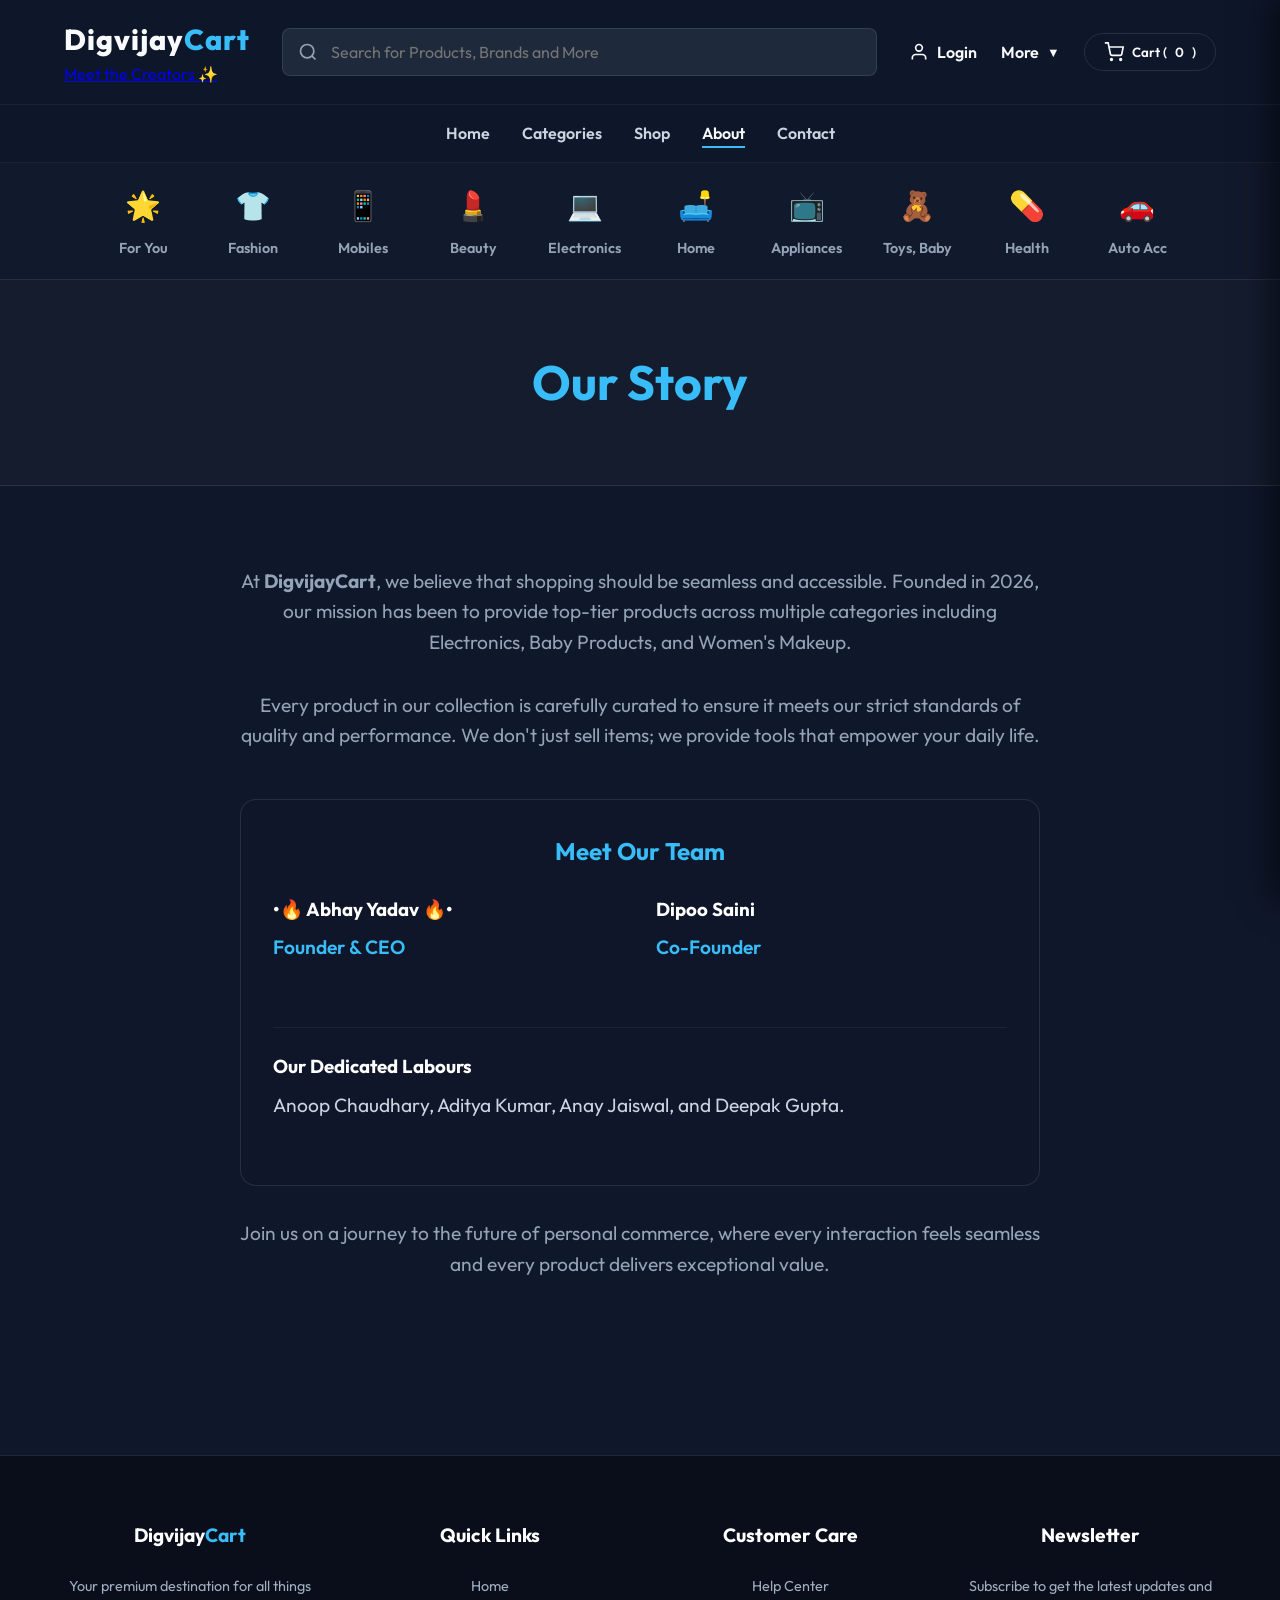
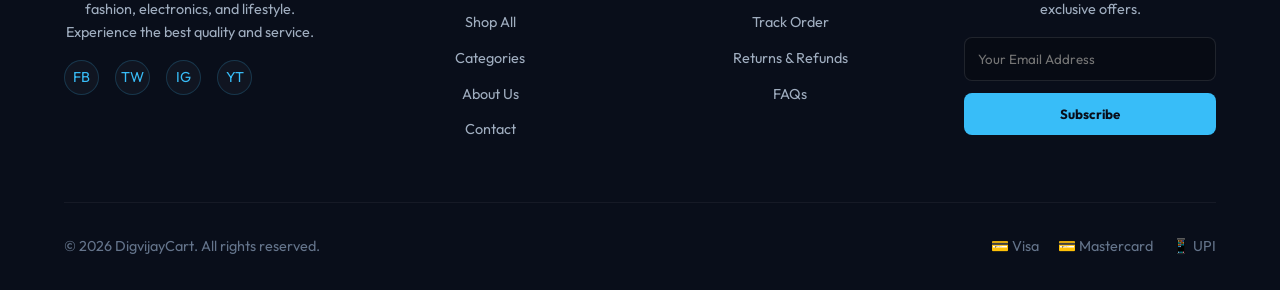
<file: about.html>
<!DOCTYPE html>
<html lang="en">

<head>
    <meta charset="UTF-8">
    <meta name="viewport" content="width=device-width, initial-scale=1.0">
    <title>About Us | DigvijayCart</title>
    <link rel="stylesheet" href="style.css">
    <link rel="stylesheet" href="premium.css">
</head>

<body>
    <header>
        <div class="top-header">

            <div style="display:flex; flex-direction:column; align-items:flex-start;">
                <a href="index.html" class="logo">Digvijay<span>Cart</span></a>
                <a href="about.html#team" class="team-badge">Meet the Creators ✨</a>
            </div>
            <div class="search-container">
                <svg viewBox="0 0 24 24" fill="none" stroke="currentColor" stroke-width="2" class="search-icon">
                    <circle cx="11" cy="11" r="8"></circle>
                    <line x1="21" y1="21" x2="16.65" y2="16.65"></line>
                </svg>
                <input type="text" id="global-search" class="search-input"
                    placeholder="Search for Products, Brands and More">
            </div>
            <div class="header-actions">
                <button class="action-btn" onclick="window.location.href='login.html'"><svg viewBox="0 0 24 24"
                        fill="none" stroke="currentColor" stroke-width="2">
                        <path d="M20 21v-2a4 4 0 0 0-4-4H8a4 4 0 0 0-4 4v2"></path>
                        <circle cx="12" cy="7" r="4"></circle>
                    </svg> Login</button>
                <div class="more-dropdown-container" style="position:relative; display:inline-block;">
                    <button class="action-btn">More <span style="font-size: 0.8rem;">▼</span></button>
                    <div class="more-dropdown"
                        style="display:none; position:absolute; top:100%; left:0; background:var(--card-bg); border-radius:8px; padding:0.5rem 0; min-width:180px; box-shadow:0 10px 20px rgba(0,0,0,0.5); z-index:100;">
                        <a href="#"
                            style="display:block; padding:0.8rem 1.5rem; color:var(--text-color); text-decoration:none; font-size:0.9rem;">Notification
                            Preferences</a>
                        <a href="help.html"
                            style="display:block; padding:0.8rem 1.5rem; color:var(--text-color); text-decoration:none; font-size:0.9rem;">24x7
                            Customer Care</a>
                        <a href="#"
                            style="display:block; padding:0.8rem 1.5rem; color:var(--text-color); text-decoration:none; font-size:0.9rem;">Advertise</a>
                        <a href="#"
                            style="display:block; padding:0.8rem 1.5rem; color:var(--text-color); text-decoration:none; font-size:0.9rem;">Download
                            App</a>
                    </div>
                </div>
                <button class="cart-btn" onclick="window.location.href='cart.html'"><svg viewBox="0 0 24 24" fill="none"
                        stroke="currentColor" stroke-width="2" style="width: 20px; height: 20px;">
                        <circle cx="9" cy="21" r="1"></circle>
                        <circle cx="20" cy="21" r="1"></circle>
                        <path d="M1 1h4l2.68 13.39a2 2 0 0 0 2 1.61h9.72a2 2 0 0 0 2-1.61L23 6H6"></path>
                    </svg> Cart (<span class="cart-count">0</span>)</button>
            </div>
        </div>
        <nav class="main-nav">
            <ul class="nav-links">
                <li><a href="index.html">Home</a></li>
                <li><a href="categories.html">Categories</a></li>
                <li><a href="products.html">Shop</a></li>
                <li><a href="about.html">About</a></li>
                <li><a href="contact.html">Contact</a></li>
            </ul>
        </nav>
        <div class="category-icon-bar">
            <a href="index.html" class="cat-icon-item"><span class="icon">🌟</span><span>For You</span></a>
            <a href="category.html?cat=fashion" class="cat-icon-item"><span
                    class="icon">👕</span><span>Fashion</span></a>
            <a href="category.html?cat=mobiles" class="cat-icon-item"><span
                    class="icon">📱</span><span>Mobiles</span></a>
            <a href="category.html?cat=makeup" class="cat-icon-item"><span class="icon">💄</span><span>Beauty</span></a>
            <a href="category.html?cat=electronics" class="cat-icon-item"><span
                    class="icon">💻</span><span>Electronics</span></a>
            <a href="category.html?cat=home" class="cat-icon-item"><span class="icon">🛋️</span><span>Home</span></a>
            <a href="category.html?cat=appliances" class="cat-icon-item"><span
                    class="icon">📺</span><span>Appliances</span></a>
            <a href="category.html?cat=baby" class="cat-icon-item"><span class="icon">🧸</span><span>Toys,
                    Baby</span></a>
            <a href="category.html?cat=health" class="cat-icon-item"><span class="icon">💊</span><span>Health</span></a>
            <a href="category.html?cat=auto" class="cat-icon-item"><span class="icon">🚗</span><span>Auto Acc</span></a>
        </div>
    </header>

    <div class="page-header">
        <h1>Our Story</h1>
    </div>

    <section class="section">
        <div class="about-content">
            <p>At <strong>DigvijayCart</strong>, we believe that shopping should be seamless and accessible. Founded in
                2026, our mission has been to provide top-tier products across multiple categories including
                Electronics, Baby Products, and Women's Makeup.</p>
            <p>Every product in our collection is carefully curated to ensure it meets our strict standards of quality
                and performance. We don't just sell items; we provide tools that empower your daily life.</p>
            <div id="team"
                style="margin-top: 3rem; margin-bottom: 2rem; text-align: left; background: rgba(15, 23, 42, 0.6); padding: 2rem; border-radius: 16px; border: 1px solid var(--border-color);">
                <h2 style="color: var(--accent-color); margin-bottom: 1.5rem; text-align: center;">Meet Our Team</h2>
                <div style="display: grid; grid-template-columns: 1fr 1fr; gap: 2rem;">
                    <div>
                        <h3 style="color: white; margin-bottom: 0.5rem;">•🔥 Abhay Yadav 🔥•</h3>
                        <p style="color: var(--accent-color); font-weight: 600;">Founder & CEO</p>
                    </div>
                    <div>
                        <h3 style="color: white; margin-bottom: 0.5rem;">Dipoo Saini</h3>
                        <p style="color: var(--accent-color); font-weight: 600;">Co-Founder</p>
                    </div>
                </div>
                <div style="margin-top: 2rem; border-top: 1px solid rgba(255,255,255,0.05); padding-top: 1.5rem;">
                    <h3 style="color: white; margin-bottom: 0.5rem;">Our Dedicated Labours</h3>
                    <p style="color: #cbd5e1; line-height: 1.6;">Anoop Chaudhary, Aditya Kumar, Anay Jaiswal, and Deepak
                        Gupta.</p>
                </div>
            </div>
            <p>Join us on a journey to the future of personal commerce, where every interaction feels seamless and every
                product delivers exceptional value.</p>
        </div>
    </section>


    <footer class="expanded-footer">
        <div class="footer-grid">
            <div class="footer-col">
                <h3>Digvijay<span>Cart</span></h3>
                <p>Your premium destination for all things fashion, electronics, and lifestyle. Experience the best
                    quality and service.</p>
                <div class="social-links">
                    <a href="#">FB</a>
                    <a href="#">TW</a>
                    <a href="#">IG</a>
                    <a href="#">YT</a>
                </div>
            </div>
            <div class="footer-col">
                <h3>Quick Links</h3>
                <a href="index.html">Home</a>
                <a href="products.html">Shop All</a>
                <a href="categories.html">Categories</a>
                <a href="about.html">About Us</a>
                <a href="contact.html">Contact</a>
            </div>
            <div class="footer-col">
                <h3>Customer Care</h3>
                <a href="help.html">Help Center</a>
                <a href="track.html">Track Order</a>
                <a href="returns.html">Returns & Refunds</a>
                <a href="faq.html">FAQs</a>
            </div>
            <div class="footer-col">
                <h3>Newsletter</h3>
                <p>Subscribe to get the latest updates and exclusive offers.</p>
                <form class="newsletter-form"
                    onsubmit="event.preventDefault(); showToast('Subscribed to newsletter!');">
                    <input type="email" placeholder="Your Email Address" required>
                    <button type="submit">Subscribe</button>
                </form>
            </div>
        </div>
        <div class="footer-bottom">
            <p>&copy; 2026 DigvijayCart. All rights reserved.</p>
            <div class="payment-icons">
                <span>💳 Visa</span>
                <span>💳 Mastercard</span>
                <span>📱 UPI</span>
            </div>
        </div>
    </footer>
    <script src="script.js"></script>
    <script src="premium.js"></script>
</body>

</html>
</file>
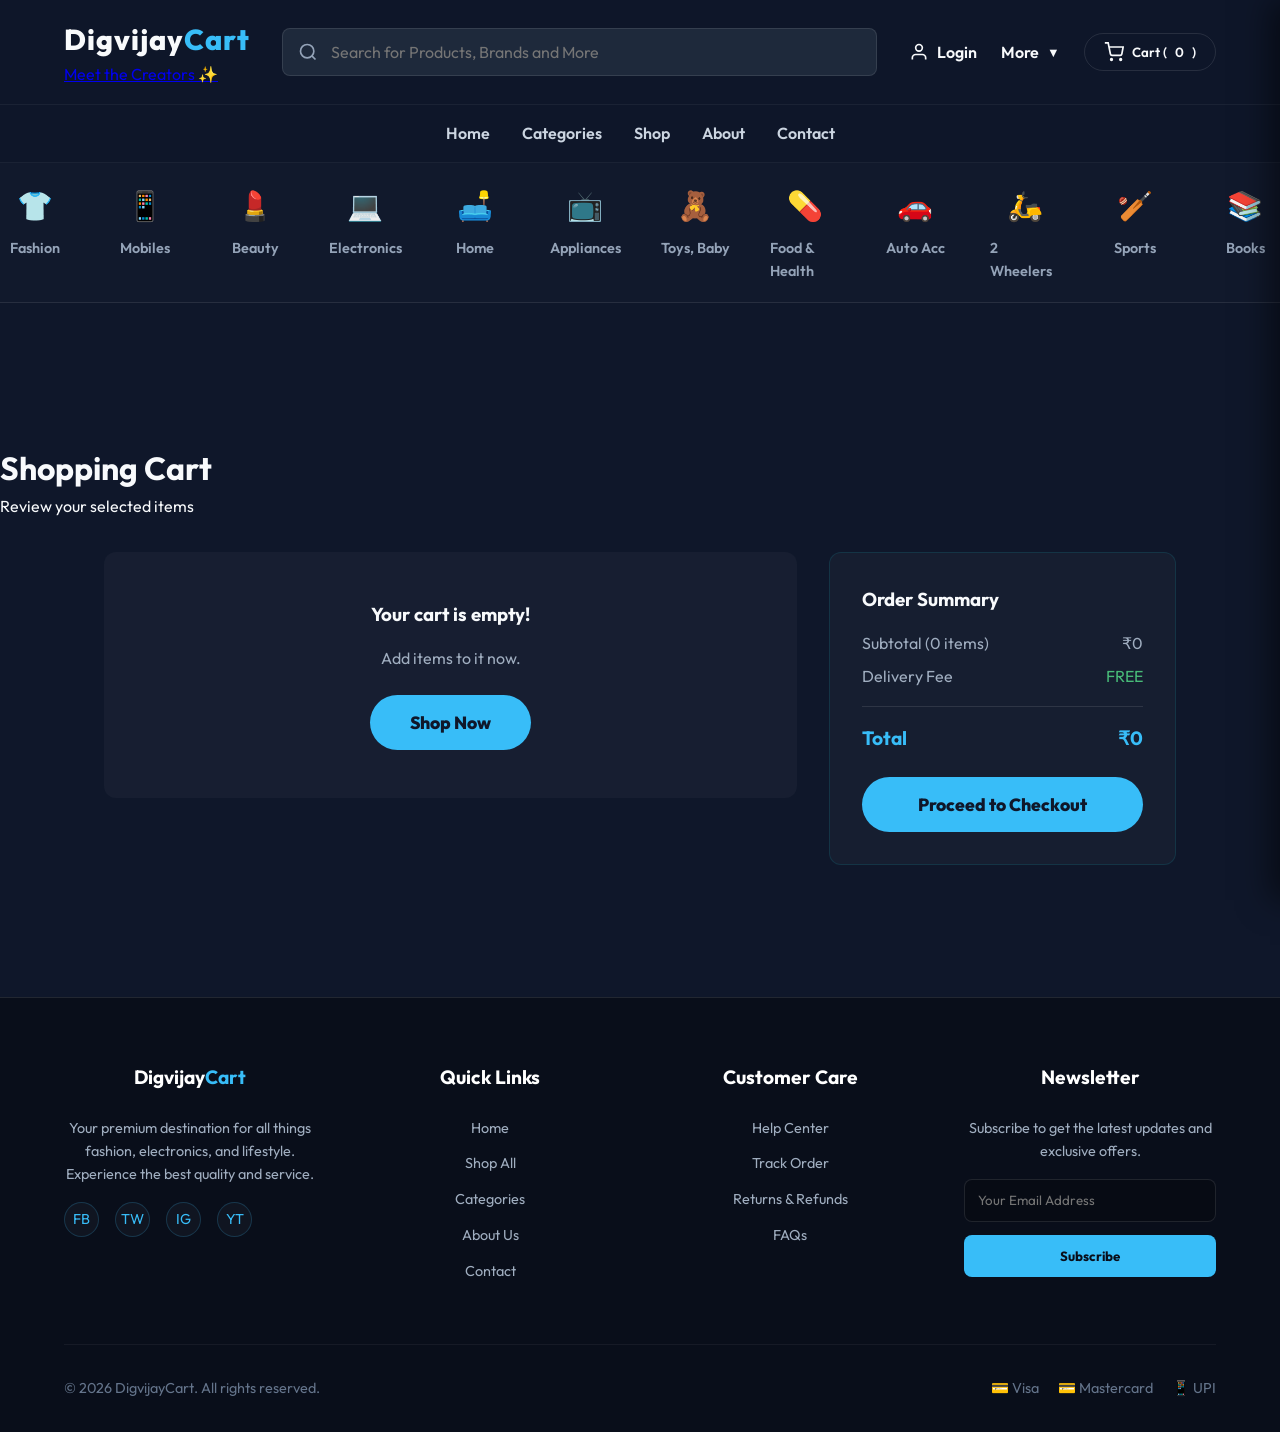
<file: cart.html>
<!DOCTYPE html>
<html lang="en">
<head>
    <meta charset="UTF-8">
    <meta name="viewport" content="width=device-width, initial-scale=1.0">
    <title>DigvijayCart | Premium E-Commerce</title>
    <link rel="stylesheet" href="style.css">
    <link rel="stylesheet" href="premium.css">
</head>
<body>
<header>
        <div class="top-header">
            
            <div style="display:flex; flex-direction:column; align-items:flex-start;">
                <a href="index.html" class="logo">Digvijay<span>Cart</span></a>
                <a href="about.html#team" class="team-badge">Meet the Creators ✨</a>
            </div>
            <div class="search-container">
                <svg viewBox="0 0 24 24" fill="none" stroke="currentColor" stroke-width="2" class="search-icon"><circle cx="11" cy="11" r="8"></circle><line x1="21" y1="21" x2="16.65" y2="16.65"></line></svg>
                <input type="text" id="global-search" class="search-input" placeholder="Search for Products, Brands and More">
            </div>
            <div class="header-actions">
                <button class="action-btn" onclick="window.location.href='login.html'"><svg viewBox="0 0 24 24" fill="none" stroke="currentColor" stroke-width="2"><path d="M20 21v-2a4 4 0 0 0-4-4H8a4 4 0 0 0-4 4v2"></path><circle cx="12" cy="7" r="4"></circle></svg> Login</button>
                <div class="more-dropdown-container" style="position:relative; display:inline-block;">
                    <button class="action-btn">More <span style="font-size: 0.8rem;">▼</span></button>
                    <div class="more-dropdown" style="display:none; position:absolute; top:100%; left:0; background:var(--card-bg); border-radius:8px; padding:0.5rem 0; min-width:180px; box-shadow:0 10px 20px rgba(0,0,0,0.5); z-index:100;">
                        <a href="about.html#team" style="display:block; padding:0.8rem 1.5rem; color:var(--text-color); text-decoration:none; font-size:0.9rem;">Notification Preferences</a>
                        <a href="help.html" style="display:block; padding:0.8rem 1.5rem; color:var(--text-color); text-decoration:none; font-size:0.9rem;">24x7 Customer Care</a>
                        <a href="about.html#team" style="display:block; padding:0.8rem 1.5rem; color:var(--text-color); text-decoration:none; font-size:0.9rem;">Advertise</a>
                        <a href="about.html#team" style="display:block; padding:0.8rem 1.5rem; color:var(--text-color); text-decoration:none; font-size:0.9rem;">Download App</a>
                    </div>
                </div>
                <button class="cart-btn" onclick="window.location.href='cart.html'"><svg viewBox="0 0 24 24" fill="none" stroke="currentColor" stroke-width="2" style="width: 20px; height: 20px;"><circle cx="9" cy="21" r="1"></circle><circle cx="20" cy="21" r="1"></circle><path d="M1 1h4l2.68 13.39a2 2 0 0 0 2 1.61h9.72a2 2 0 0 0 2-1.61L23 6H6"></path></svg> Cart (<span class="cart-count">0</span>)</button>
            </div>
        </div>
        <nav class="main-nav">
            <ul class="nav-links">
                <li><a href="index.html">Home</a></li>
                <li><a href="categories.html">Categories</a></li>
                <li><a href="products.html">Shop</a></li>
                <li><a href="about.html">About</a></li>
                <li><a href="contact.html">Contact</a></li>
            </ul>
        </nav>
        <div class="category-icon-bar">
            <a href="index.html" class="cat-icon-item"><span class="icon">🌟</span><span>For You</span></a>
            <a href="category.html?cat=fashion" class="cat-icon-item"><span class="icon">👕</span><span>Fashion</span></a>
            <a href="category.html?cat=mobiles" class="cat-icon-item"><span class="icon">📱</span><span>Mobiles</span></a>
            <a href="category.html?cat=makeup" class="cat-icon-item"><span class="icon">💄</span><span>Beauty</span></a>
            <a href="category.html?cat=electronics" class="cat-icon-item"><span class="icon">💻</span><span>Electronics</span></a>
            <a href="category.html?cat=home" class="cat-icon-item"><span class="icon">🛋️</span><span>Home</span></a>
            <a href="category.html?cat=appliances" class="cat-icon-item"><span class="icon">📺</span><span>Appliances</span></a>
            <a href="category.html?cat=baby" class="cat-icon-item"><span class="icon">🧸</span><span>Toys, Baby</span></a>
            <a href="category.html?cat=health" class="cat-icon-item"><span class="icon">💊</span><span>Food & Health</span></a>
            <a href="category.html?cat=auto" class="cat-icon-item"><span class="icon">🚗</span><span>Auto Acc</span></a>
            <a href="category.html?cat=two-wheelers" class="cat-icon-item"><span class="icon">🛵</span><span>2 Wheelers</span></a>
            <a href="category.html?cat=sports" class="cat-icon-item"><span class="icon">🏏</span><span>Sports</span></a>
            <a href="category.html?cat=books" class="cat-icon-item"><span class="icon">📚</span><span>Books</span></a>
            <a href="category.html?cat=furniture" class="cat-icon-item"><span class="icon">🪑</span><span>Furniture</span></a>
        </div>
    </header>
    <main class="main-content" style="padding-top: 140px; min-height: 70vh;">
        <div class="category-header">
            <h1>Shopping Cart</h1>
            <p>Review your selected items</p>
        </div>
        <div id="cart-container" style="max-width: 1200px; margin: 2rem auto; padding: 0 5%; display: grid; grid-template-columns: 2fr 1fr; gap: 2rem;">
            <div id="cart-items" style="display: flex; flex-direction: column; gap: 1rem;">
                <!-- Cart items injected here via JS -->
            </div>
            <div id="cart-summary" style="background: var(--card-bg); padding: 2rem; border-radius: 12px; height: fit-content; border: 1px solid rgba(0, 238, 255, 0.1);">
                <h3 style="margin-bottom: 1rem; color: var(--text-color);">Order Summary</h3>
                <div style="display: flex; justify-content: space-between; margin-bottom: 0.5rem; color: #a0aec0;">
                    <span>Subtotal (<span id="cart-total-items">0</span> items)</span>
                    <span id="cart-subtotal">₹0</span>
                </div>
                <div style="display: flex; justify-content: space-between; margin-bottom: 1rem; color: #a0aec0; border-bottom: 1px solid rgba(255,255,255,0.1); padding-bottom: 1rem;">
                    <span>Delivery Fee</span>
                    <span style="color: #48bb78;">FREE</span>
                </div>
                <div style="display: flex; justify-content: space-between; margin-bottom: 1.5rem; font-size: 1.2rem; font-weight: bold; color: var(--accent-color);">
                    <span>Total</span>
                    <span id="cart-total">₹0</span>
                </div>
                <button class="btn-primary" style="width: 100%;" onclick="alert('Checkout feature coming soon!')">Proceed to Checkout</button>
            </div>
        </div>
    </main>

    <script>
        document.addEventListener('DOMContentLoaded', () => {
            const cartItemsContainer = document.getElementById('cart-items');
            
            // Wait slightly for allProducts to be populated by script.js
            setTimeout(() => {
                let savedCart = JSON.parse(localStorage.getItem('cartItems')) || [];
                
                if (savedCart.length === 0) {
                    cartItemsContainer.innerHTML = '<div style="text-align:center; padding: 3rem; background: var(--card-bg); border-radius: 12px;"><h3>Your cart is empty!</h3><p style="color: #a0aec0; margin-top: 1rem;">Add items to it now.</p><button onclick="window.location.href=\'index.html\'" class="btn-primary" style="margin-top: 1.5rem;">Shop Now</button></div>';
                    return;
                }
                
                // Count frequencies of product IDs
                const itemCounts = {};
                savedCart.forEach(id => {
                    itemCounts[id] = (itemCounts[id] || 0) + 1;
                });
                
                let html = '';
                let total = 0;
                
                Object.keys(itemCounts).forEach(id => {
                    const count = itemCounts[id];
                    const product = allProducts.find(p => p.id === id);
                    if (product) {
                        const itemTotal = product.price * count;
                        total += itemTotal;
                        html += `
                            <div style="display: flex; gap: 1rem; background: var(--card-bg); padding: 1rem; border-radius: 12px; align-items: center;">
                                <img src="${product.image}" style="width: 80px; height: 80px; object-fit: cover; border-radius: 8px;">
                                <div style="flex-grow: 1;">
                                    <h4 style="margin-bottom: 0.25rem;">${product.name}</h4>
                                    <p style="color: #a0aec0; font-size: 0.9rem;">${product.categoryName}</p>
                                    <div style="color: var(--accent-color); font-weight: bold; margin-top: 0.5rem;">₹${product.price.toLocaleString('en-IN')}</div>
                                </div>
                                <div style="display: flex; align-items: center; gap: 1rem;">
                                    <div style="background: rgba(255,255,255,0.05); padding: 0.5rem 1rem; border-radius: 8px;">Qty: ${count}</div>
                                    <button onclick="removeFromCart('${id}')" style="background: rgba(255,0,0,0.1); color: #ff6b6b; border: none; padding: 0.5rem; border-radius: 8px; cursor: pointer;">Remove</button>
                                </div>
                            </div>
                        `;
                    }
                });
                
                cartItemsContainer.innerHTML = html;
                document.getElementById('cart-total-items').textContent = savedCart.length;
                document.getElementById('cart-subtotal').textContent = '₹' + total.toLocaleString('en-IN');
                document.getElementById('cart-total').textContent = '₹' + total.toLocaleString('en-IN');
            }, 100);
        });
        
        function removeFromCart(id) {
            let savedCart = JSON.parse(localStorage.getItem('cartItems')) || [];
            // Remove all instances of this id for simplicity
            savedCart = savedCart.filter(itemId => itemId !== id);
            localStorage.setItem('cartItems', JSON.stringify(savedCart));
            window.location.reload();
        }
    </script>

    <footer class="expanded-footer">
        <div class="footer-grid">
            <div class="footer-col">
                <h3>Digvijay<span>Cart</span></h3>
                <p>Your premium destination for all things fashion, electronics, and lifestyle. Experience the best quality and service.</p>
                <div class="social-links">
                    <a href="about.html#team">FB</a>
                    <a href="about.html#team">TW</a>
                    <a href="about.html#team">IG</a>
                    <a href="about.html#team">YT</a>
                </div>
            </div>
            <div class="footer-col">
                <h3>Quick Links</h3>
                <a href="index.html">Home</a>
                <a href="products.html">Shop All</a>
                <a href="categories.html">Categories</a>
                <a href="about.html">About Us</a>
                <a href="contact.html">Contact</a>
            </div>
            <div class="footer-col">
                <h3>Customer Care</h3>
                <a href="help.html">Help Center</a>
                <a href="track.html">Track Order</a>
                <a href="returns.html">Returns & Refunds</a>
                <a href="faq.html">FAQs</a>
            </div>
            <div class="footer-col">
                <h3>Newsletter</h3>
                <p>Subscribe to get the latest updates and exclusive offers.</p>
                <form class="newsletter-form" onsubmit="event.preventDefault(); showToast('Subscribed to newsletter!');">
                    <input type="email" placeholder="Your Email Address" required>
                    <button type="submit">Subscribe</button>
                </form>
            </div>
        </div>
        <div class="footer-bottom">
            <p>&copy; 2026 DigvijayCart. All rights reserved.</p>
            <div class="payment-icons">
                <span>💳 Visa</span>
                <span>💳 Mastercard</span>
                <span>📱 UPI</span>
            </div>
        </div>
    </footer>
    <script src="script.js"></script>
    <script src="premium.js"></script>
</body>
</html>
</file>
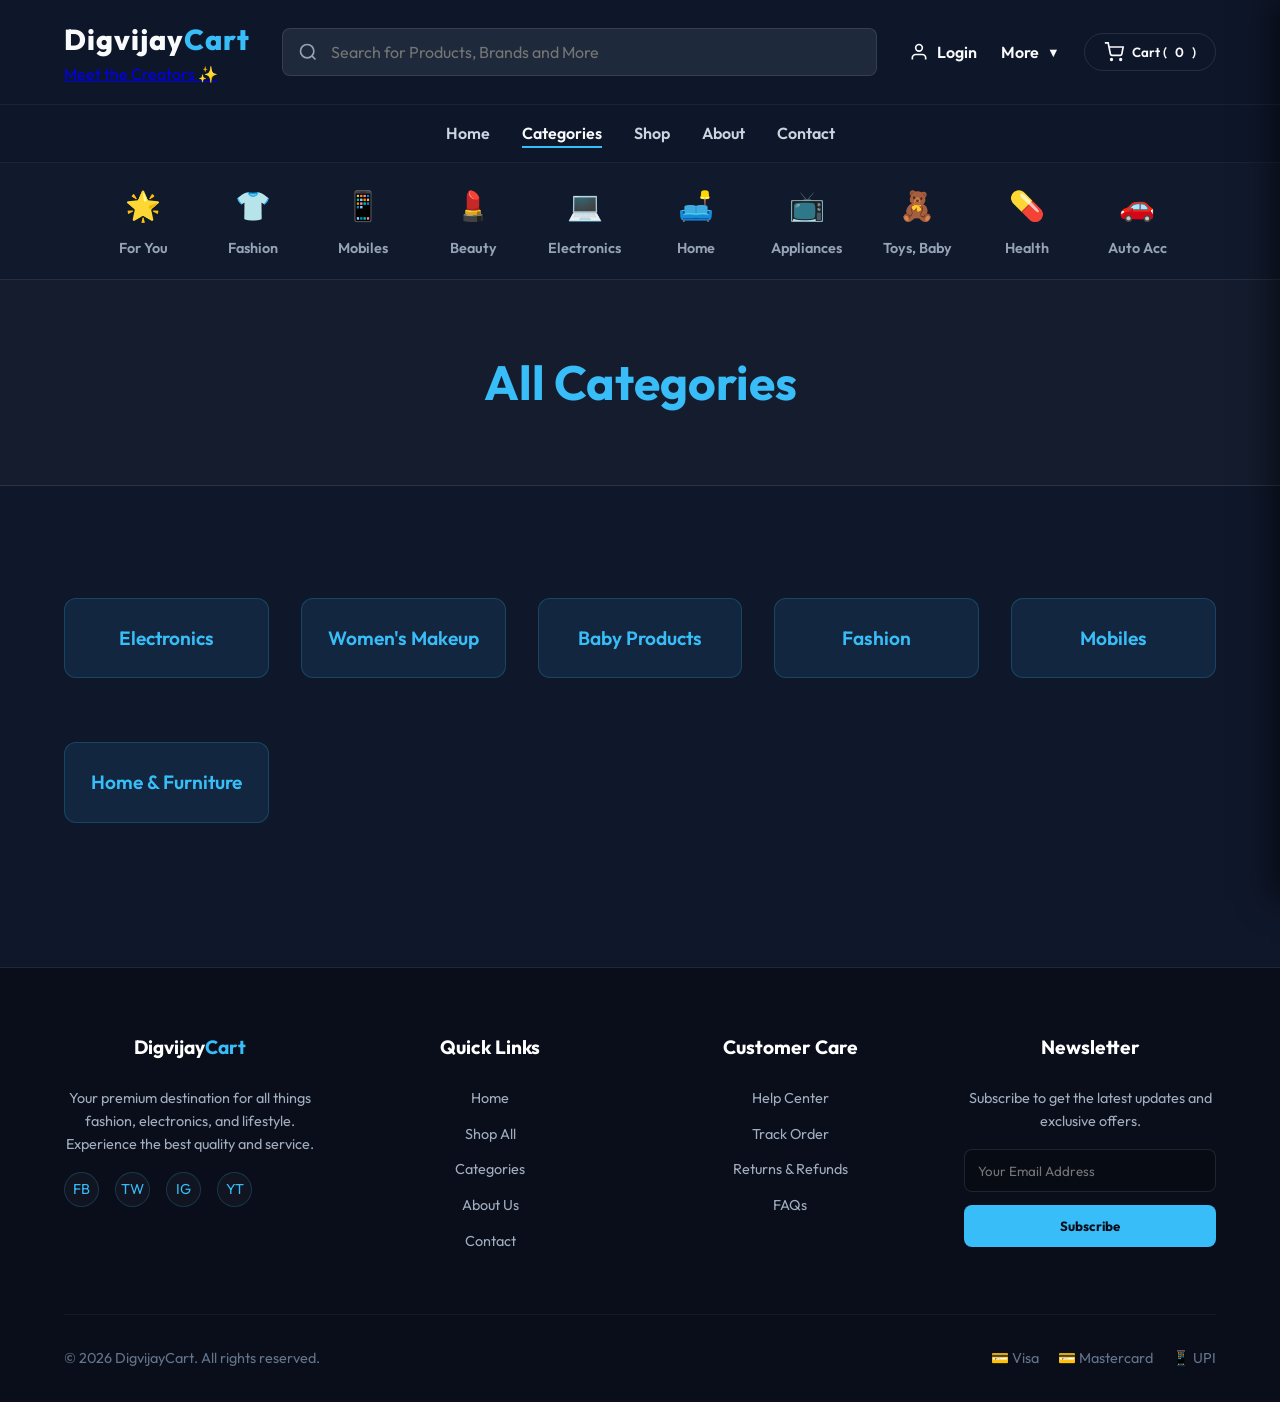
<file: categories.html>
<!DOCTYPE html>
<html lang="en">
<head>
    <meta charset="UTF-8">
    <meta name="viewport" content="width=device-width, initial-scale=1.0">
    <title>All Categories | DigvijayCart</title>
    <link rel="stylesheet" href="style.css">
    <link rel="stylesheet" href="premium.css">
</head>
<body>
    <header>
        <div class="top-header">
            
            <div style="display:flex; flex-direction:column; align-items:flex-start;">
                <a href="index.html" class="logo">Digvijay<span>Cart</span></a>
                <a href="about.html#team" class="team-badge">Meet the Creators ✨</a>
            </div>
            <div class="search-container">
                <svg viewBox="0 0 24 24" fill="none" stroke="currentColor" stroke-width="2" class="search-icon"><circle cx="11" cy="11" r="8"></circle><line x1="21" y1="21" x2="16.65" y2="16.65"></line></svg>
                <input type="text" id="global-search" class="search-input" placeholder="Search for Products, Brands and More">
            </div>
            <div class="header-actions">
                <button class="action-btn" onclick="window.location.href='login.html'"><svg viewBox="0 0 24 24" fill="none" stroke="currentColor" stroke-width="2"><path d="M20 21v-2a4 4 0 0 0-4-4H8a4 4 0 0 0-4 4v2"></path><circle cx="12" cy="7" r="4"></circle></svg> Login</button>
                <div class="more-dropdown-container" style="position:relative; display:inline-block;">
                    <button class="action-btn">More <span style="font-size: 0.8rem;">▼</span></button>
                    <div class="more-dropdown" style="display:none; position:absolute; top:100%; left:0; background:var(--card-bg); border-radius:8px; padding:0.5rem 0; min-width:180px; box-shadow:0 10px 20px rgba(0,0,0,0.5); z-index:100;">
                        <a href="about.html#team" style="display:block; padding:0.8rem 1.5rem; color:var(--text-color); text-decoration:none; font-size:0.9rem;">Notification Preferences</a>
                        <a href="help.html" style="display:block; padding:0.8rem 1.5rem; color:var(--text-color); text-decoration:none; font-size:0.9rem;">24x7 Customer Care</a>
                        <a href="about.html#team" style="display:block; padding:0.8rem 1.5rem; color:var(--text-color); text-decoration:none; font-size:0.9rem;">Advertise</a>
                        <a href="about.html#team" style="display:block; padding:0.8rem 1.5rem; color:var(--text-color); text-decoration:none; font-size:0.9rem;">Download App</a>
                    </div>
                </div>
                <button class="cart-btn" onclick="window.location.href='cart.html'"><svg viewBox="0 0 24 24" fill="none" stroke="currentColor" stroke-width="2" style="width: 20px; height: 20px;"><circle cx="9" cy="21" r="1"></circle><circle cx="20" cy="21" r="1"></circle><path d="M1 1h4l2.68 13.39a2 2 0 0 0 2 1.61h9.72a2 2 0 0 0 2-1.61L23 6H6"></path></svg> Cart (<span class="cart-count">0</span>)</button>
            </div>
        </div>
        <nav class="main-nav">
            <ul class="nav-links">
                <li><a href="index.html">Home</a></li>
                <li><a href="categories.html">Categories</a></li>
                <li><a href="products.html">Shop</a></li>
                <li><a href="about.html">About</a></li>
                <li><a href="contact.html">Contact</a></li>
            </ul>
        </nav>
        <div class="category-icon-bar">
            <a href="index.html" class="cat-icon-item"><span class="icon">🌟</span><span>For You</span></a>
            <a href="category.html?cat=fashion" class="cat-icon-item"><span class="icon">👕</span><span>Fashion</span></a>
            <a href="category.html?cat=mobiles" class="cat-icon-item"><span class="icon">📱</span><span>Mobiles</span></a>
            <a href="category.html?cat=makeup" class="cat-icon-item"><span class="icon">💄</span><span>Beauty</span></a>
            <a href="category.html?cat=electronics" class="cat-icon-item"><span class="icon">💻</span><span>Electronics</span></a>
            <a href="category.html?cat=home" class="cat-icon-item"><span class="icon">🛋️</span><span>Home</span></a>
            <a href="category.html?cat=appliances" class="cat-icon-item"><span class="icon">📺</span><span>Appliances</span></a>
            <a href="category.html?cat=baby" class="cat-icon-item"><span class="icon">🧸</span><span>Toys, Baby</span></a>
            <a href="category.html?cat=health" class="cat-icon-item"><span class="icon">💊</span><span>Health</span></a>
            <a href="category.html?cat=auto" class="cat-icon-item"><span class="icon">🚗</span><span>Auto Acc</span></a>
        </div>
    </header>
    <div class="page-header">
        <h1>All Categories</h1>
    </div>

    <section class="section">
        <div class="category-grid" style="display: grid; grid-template-columns: repeat(auto-fit, minmax(200px, 1fr)); gap: 2rem;">
            <a href="category.html?cat=electronics" class="category-bar">Electronics</a>
            <a href="category.html?cat=makeup" class="category-bar">Women's Makeup</a>
            <a href="category.html?cat=baby" class="category-bar">Baby Products</a>
            <a href="category.html?cat=fashion" class="category-bar">Fashion</a>
            <a href="category.html?cat=mobiles" class="category-bar">Mobiles</a>
            <a href="category.html?cat=home" class="category-bar">Home & Furniture</a>
        </div>
    </section>

    
    <footer class="expanded-footer">
        <div class="footer-grid">
            <div class="footer-col">
                <h3>Digvijay<span>Cart</span></h3>
                <p>Your premium destination for all things fashion, electronics, and lifestyle. Experience the best quality and service.</p>
                <div class="social-links">
                    <a href="about.html#team">FB</a>
                    <a href="about.html#team">TW</a>
                    <a href="about.html#team">IG</a>
                    <a href="about.html#team">YT</a>
                </div>
            </div>
            <div class="footer-col">
                <h3>Quick Links</h3>
                <a href="index.html">Home</a>
                <a href="products.html">Shop All</a>
                <a href="categories.html">Categories</a>
                <a href="about.html">About Us</a>
                <a href="contact.html">Contact</a>
            </div>
            <div class="footer-col">
                <h3>Customer Care</h3>
                <a href="help.html">Help Center</a>
                <a href="track.html">Track Order</a>
                <a href="returns.html">Returns & Refunds</a>
                <a href="faq.html">FAQs</a>
            </div>
            <div class="footer-col">
                <h3>Newsletter</h3>
                <p>Subscribe to get the latest updates and exclusive offers.</p>
                <form class="newsletter-form" onsubmit="event.preventDefault(); showToast('Subscribed to newsletter!');">
                    <input type="email" placeholder="Your Email Address" required>
                    <button type="submit">Subscribe</button>
                </form>
            </div>
        </div>
        <div class="footer-bottom">
            <p>&copy; 2026 DigvijayCart. All rights reserved.</p>
            <div class="payment-icons">
                <span>💳 Visa</span>
                <span>💳 Mastercard</span>
                <span>📱 UPI</span>
            </div>
        </div>
    </footer>
    <script src="script.js"></script>
    <script src="premium.js"></script>
</body>
</html>
</file>
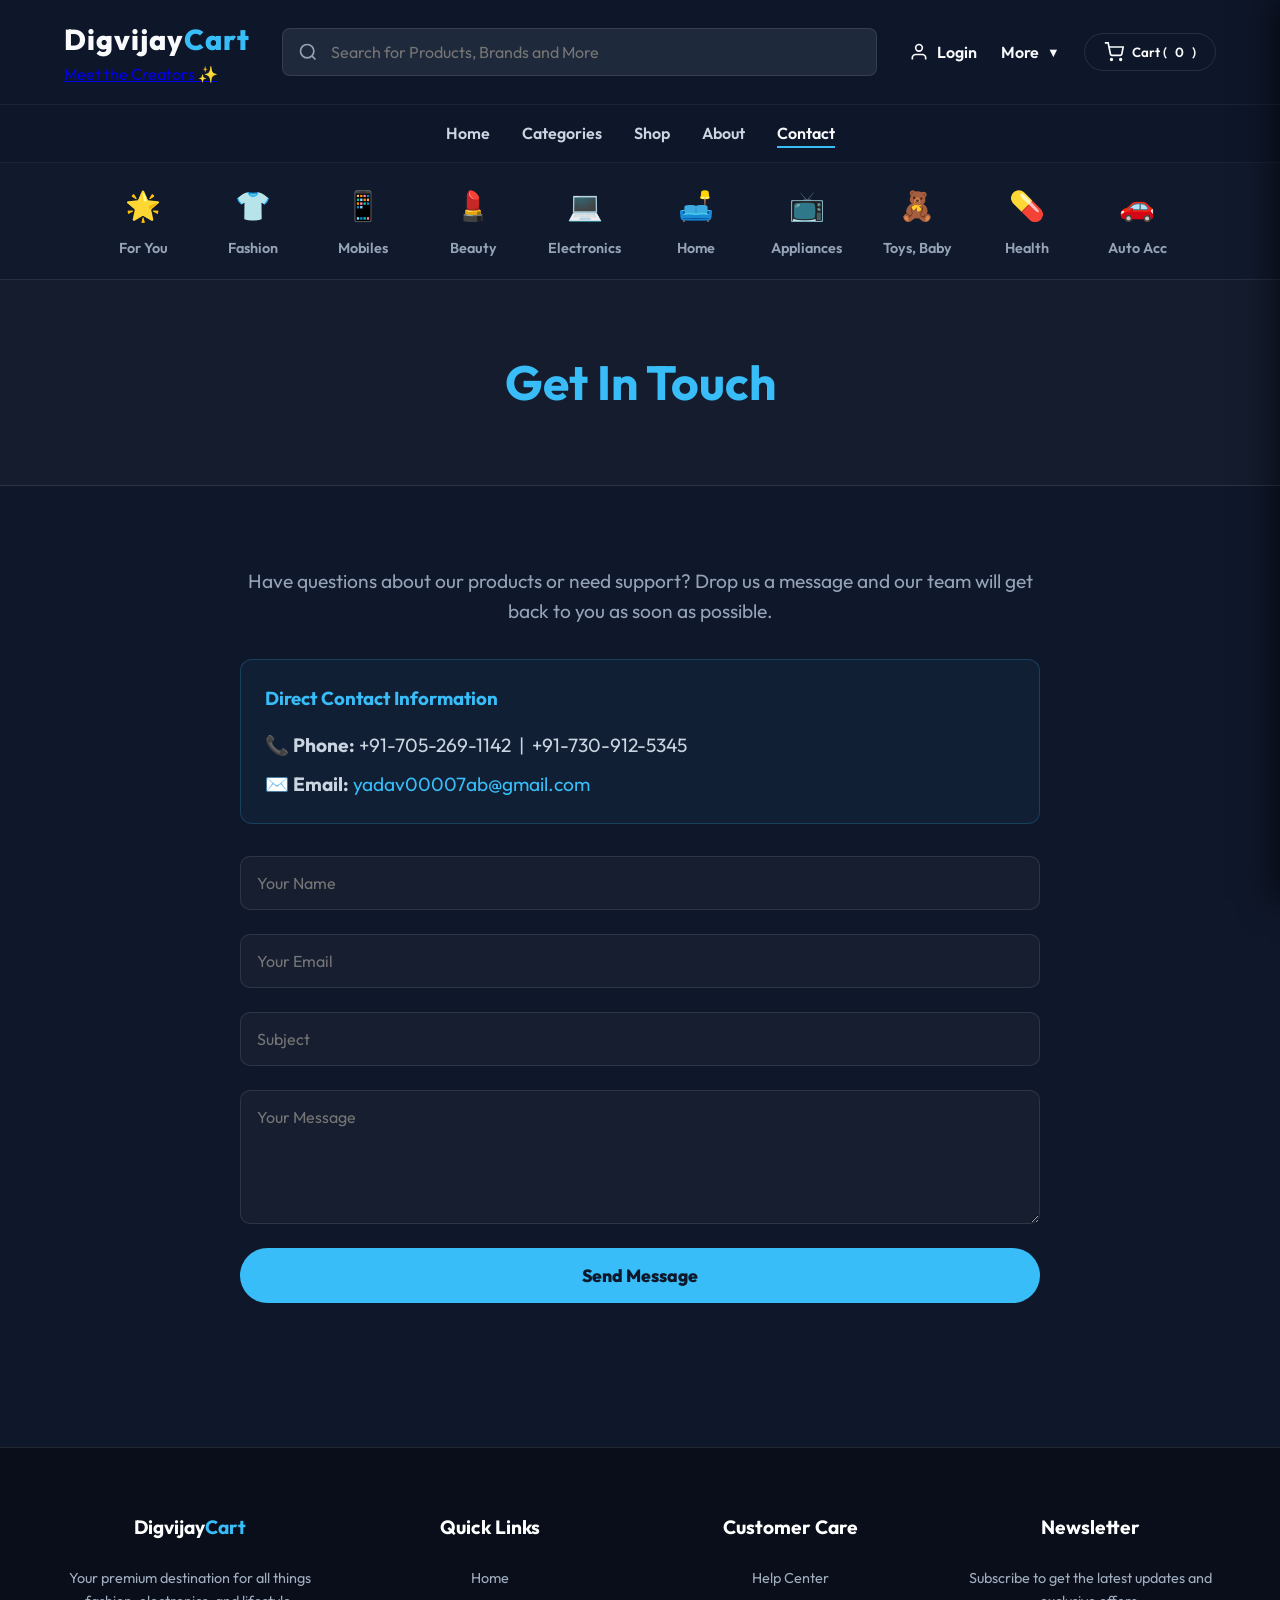
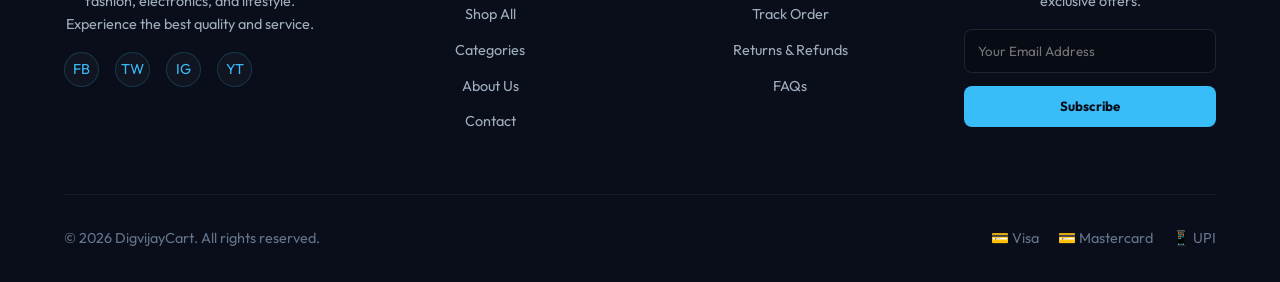
<file: contact.html>
<!DOCTYPE html>
<html lang="en">
<head>
    <meta charset="UTF-8">
    <meta name="viewport" content="width=device-width, initial-scale=1.0">
    <title>Contact Us | DigvijayCart</title>
    <link rel="stylesheet" href="style.css">
    <link rel="stylesheet" href="premium.css">
</head>
<body>
        <header>
        <div class="top-header">
            
            <div style="display:flex; flex-direction:column; align-items:flex-start;">
                <a href="index.html" class="logo">Digvijay<span>Cart</span></a>
                <a href="about.html#team" class="team-badge">Meet the Creators ✨</a>
            </div>
            <div class="search-container">
                <svg viewBox="0 0 24 24" fill="none" stroke="currentColor" stroke-width="2" class="search-icon"><circle cx="11" cy="11" r="8"></circle><line x1="21" y1="21" x2="16.65" y2="16.65"></line></svg>
                <input type="text" id="global-search" class="search-input" placeholder="Search for Products, Brands and More">
            </div>
            <div class="header-actions">
                <button class="action-btn" onclick="window.location.href='login.html'"><svg viewBox="0 0 24 24" fill="none" stroke="currentColor" stroke-width="2"><path d="M20 21v-2a4 4 0 0 0-4-4H8a4 4 0 0 0-4 4v2"></path><circle cx="12" cy="7" r="4"></circle></svg> Login</button>
                <div class="more-dropdown-container" style="position:relative; display:inline-block;">
                    <button class="action-btn">More <span style="font-size: 0.8rem;">▼</span></button>
                    <div class="more-dropdown" style="display:none; position:absolute; top:100%; left:0; background:var(--card-bg); border-radius:8px; padding:0.5rem 0; min-width:180px; box-shadow:0 10px 20px rgba(0,0,0,0.5); z-index:100;">
                        <a href="about.html#team" style="display:block; padding:0.8rem 1.5rem; color:var(--text-color); text-decoration:none; font-size:0.9rem;">Notification Preferences</a>
                        <a href="help.html" style="display:block; padding:0.8rem 1.5rem; color:var(--text-color); text-decoration:none; font-size:0.9rem;">24x7 Customer Care</a>
                        <a href="about.html#team" style="display:block; padding:0.8rem 1.5rem; color:var(--text-color); text-decoration:none; font-size:0.9rem;">Advertise</a>
                        <a href="about.html#team" style="display:block; padding:0.8rem 1.5rem; color:var(--text-color); text-decoration:none; font-size:0.9rem;">Download App</a>
                    </div>
                </div>
                <button class="cart-btn" onclick="window.location.href='cart.html'"><svg viewBox="0 0 24 24" fill="none" stroke="currentColor" stroke-width="2" style="width: 20px; height: 20px;"><circle cx="9" cy="21" r="1"></circle><circle cx="20" cy="21" r="1"></circle><path d="M1 1h4l2.68 13.39a2 2 0 0 0 2 1.61h9.72a2 2 0 0 0 2-1.61L23 6H6"></path></svg> Cart (<span class="cart-count">0</span>)</button>
            </div>
        </div>
        <nav class="main-nav">
            <ul class="nav-links">
                <li><a href="index.html">Home</a></li>
                <li><a href="categories.html">Categories</a></li>
                <li><a href="products.html">Shop</a></li>
                <li><a href="about.html">About</a></li>
                <li><a href="contact.html">Contact</a></li>
            </ul>
        </nav>
        <div class="category-icon-bar">
            <a href="index.html" class="cat-icon-item"><span class="icon">🌟</span><span>For You</span></a>
            <a href="category.html?cat=fashion" class="cat-icon-item"><span class="icon">👕</span><span>Fashion</span></a>
            <a href="category.html?cat=mobiles" class="cat-icon-item"><span class="icon">📱</span><span>Mobiles</span></a>
            <a href="category.html?cat=makeup" class="cat-icon-item"><span class="icon">💄</span><span>Beauty</span></a>
            <a href="category.html?cat=electronics" class="cat-icon-item"><span class="icon">💻</span><span>Electronics</span></a>
            <a href="category.html?cat=home" class="cat-icon-item"><span class="icon">🛋️</span><span>Home</span></a>
            <a href="category.html?cat=appliances" class="cat-icon-item"><span class="icon">📺</span><span>Appliances</span></a>
            <a href="category.html?cat=baby" class="cat-icon-item"><span class="icon">🧸</span><span>Toys, Baby</span></a>
            <a href="category.html?cat=health" class="cat-icon-item"><span class="icon">💊</span><span>Health</span></a>
            <a href="category.html?cat=auto" class="cat-icon-item"><span class="icon">🚗</span><span>Auto Acc</span></a>
        </div>
    </header>

    <div class="page-header">
        <h1>Get In Touch</h1>
    </div>

    <section class="section">
        <div class="contact-content">
            <p>Have questions about our products or need support? Drop us a message and our team will get back to you as soon as possible.</p>
            
            <div style="margin-bottom: 2rem; background: rgba(56, 189, 248, 0.05); padding: 1.5rem; border-radius: 12px; border: 1px solid rgba(56, 189, 248, 0.2); text-align: left;">
    <h3 style="color: var(--accent-color); margin-bottom: 1rem;">Direct Contact Information</h3>
    <p style="margin-bottom: 0.5rem; color: #cbd5e1;"><strong>📞 Phone:</strong> +91-705-269-1142 &nbsp;|&nbsp; +91-730-912-5345</p>
    <p style="margin-bottom: 0; color: #cbd5e1;"><strong>✉️ Email:</strong> <a href="mailto:yadav00007ab@gmail.com" style="color: var(--accent-color); text-decoration: none;">yadav00007ab@gmail.com</a></p>
</div>
<form class="contact-form" action="#" method="POST" onsubmit="event.preventDefault(); alert('Message sent successfully!');">
                <input type="text" placeholder="Your Name" required>
                <input type="email" placeholder="Your Email" required>
                <input type="text" placeholder="Subject" required>
                <textarea rows="5" placeholder="Your Message" required></textarea>
                <button type="submit" class="btn-primary" style="border:none; cursor:pointer;">Send Message</button>
            </form>
        </div>
    </section>

    
    <footer class="expanded-footer">
        <div class="footer-grid">
            <div class="footer-col">
                <h3>Digvijay<span>Cart</span></h3>
                <p>Your premium destination for all things fashion, electronics, and lifestyle. Experience the best quality and service.</p>
                <div class="social-links">
                    <a href="about.html#team">FB</a>
                    <a href="about.html#team">TW</a>
                    <a href="about.html#team">IG</a>
                    <a href="about.html#team">YT</a>
                </div>
            </div>
            <div class="footer-col">
                <h3>Quick Links</h3>
                <a href="index.html">Home</a>
                <a href="products.html">Shop All</a>
                <a href="categories.html">Categories</a>
                <a href="about.html">About Us</a>
                <a href="contact.html">Contact</a>
            </div>
            <div class="footer-col">
                <h3>Customer Care</h3>
                <a href="help.html">Help Center</a>
                <a href="track.html">Track Order</a>
                <a href="returns.html">Returns & Refunds</a>
                <a href="faq.html">FAQs</a>
            </div>
            <div class="footer-col">
                <h3>Newsletter</h3>
                <p>Subscribe to get the latest updates and exclusive offers.</p>
                <form class="newsletter-form" onsubmit="event.preventDefault(); showToast('Subscribed to newsletter!');">
                    <input type="email" placeholder="Your Email Address" required>
                    <button type="submit">Subscribe</button>
                </form>
            </div>
        </div>
        <div class="footer-bottom">
            <p>&copy; 2026 DigvijayCart. All rights reserved.</p>
            <div class="payment-icons">
                <span>💳 Visa</span>
                <span>💳 Mastercard</span>
                <span>📱 UPI</span>
            </div>
        </div>
    </footer>
    <script src="script.js"></script>
    <script src="premium.js"></script>
</body>
</html>
</file>
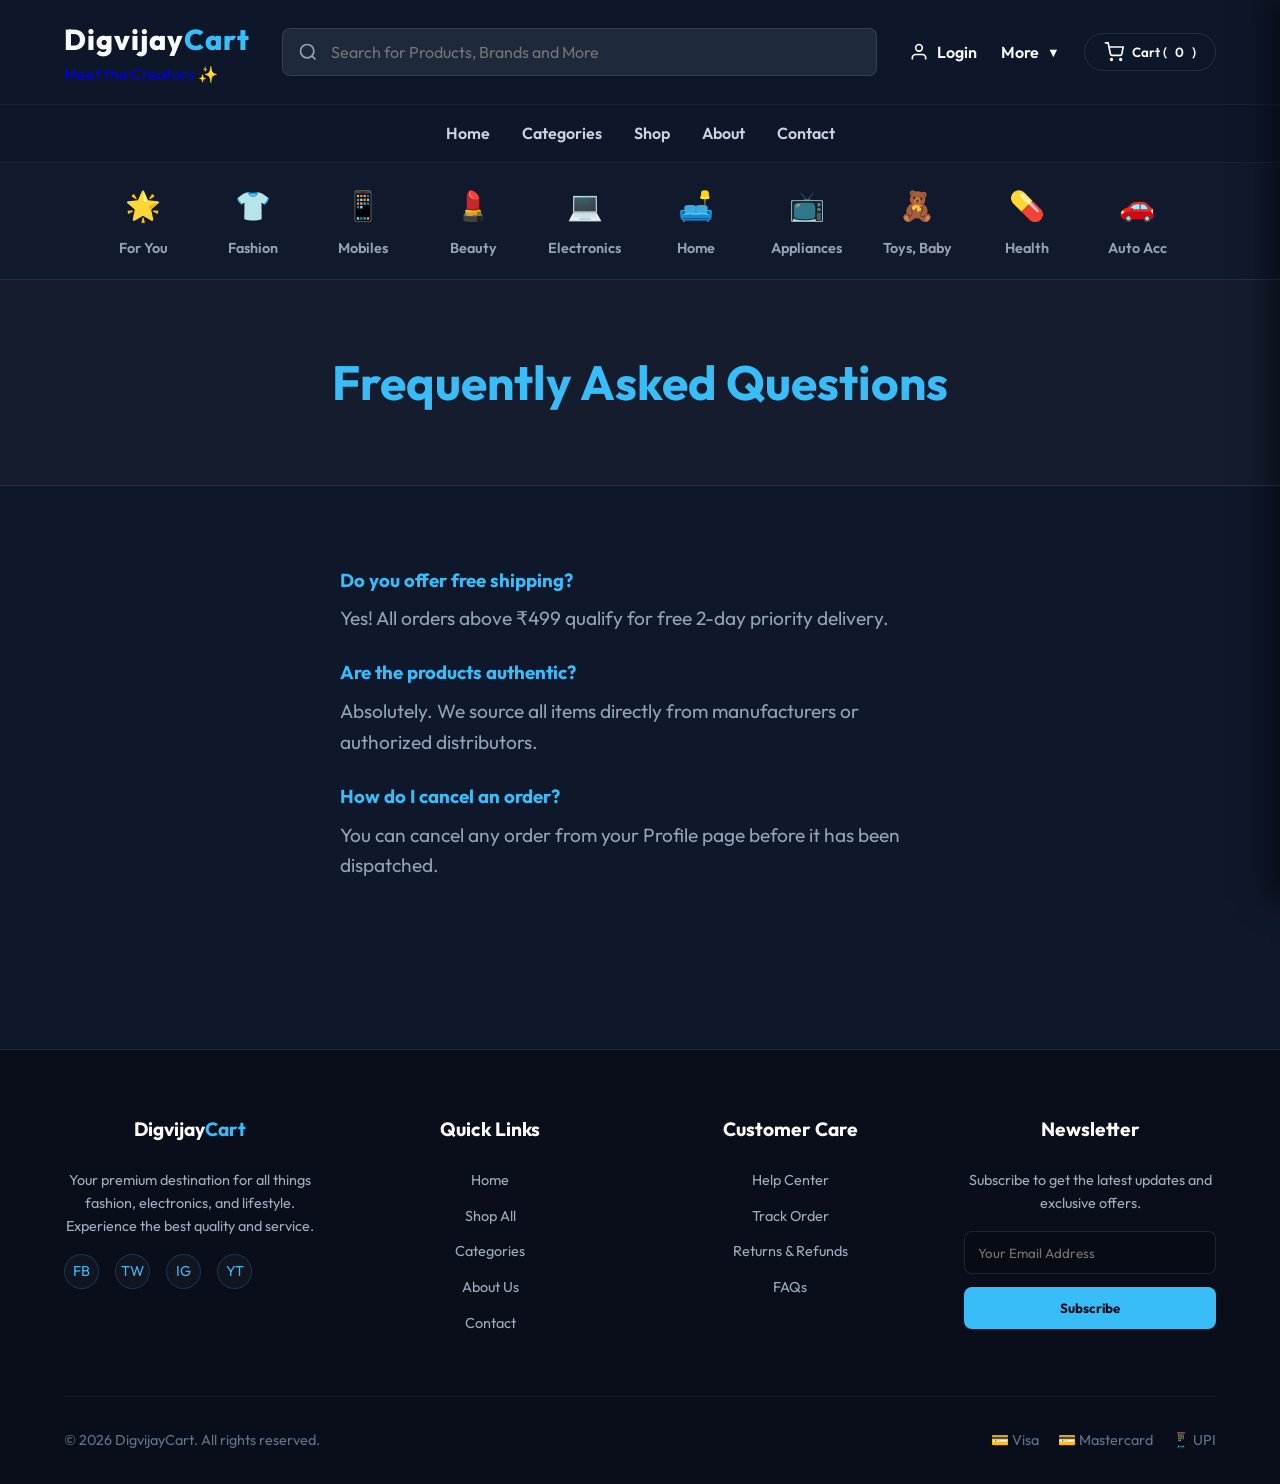
<file: faq.html>
<!DOCTYPE html>
<html lang="en">
<head>
    <meta charset="UTF-8">
    <meta name="viewport" content="width=device-width, initial-scale=1.0">
    <title>FAQs | DigvijayCart</title>
    <link rel="stylesheet" href="style.css">
    <link rel="stylesheet" href="premium.css">
</head>
<body>
        <header>
        <div class="top-header">
            
            <div style="display:flex; flex-direction:column; align-items:flex-start;">
                <a href="index.html" class="logo">Digvijay<span>Cart</span></a>
                <a href="about.html#team" class="team-badge">Meet the Creators ✨</a>
            </div>
            <div class="search-container">
                <svg viewBox="0 0 24 24" fill="none" stroke="currentColor" stroke-width="2" class="search-icon"><circle cx="11" cy="11" r="8"></circle><line x1="21" y1="21" x2="16.65" y2="16.65"></line></svg>
                <input type="text" id="global-search" class="search-input" placeholder="Search for Products, Brands and More">
            </div>
            <div class="header-actions">
                <button class="action-btn" onclick="window.location.href='login.html'"><svg viewBox="0 0 24 24" fill="none" stroke="currentColor" stroke-width="2"><path d="M20 21v-2a4 4 0 0 0-4-4H8a4 4 0 0 0-4 4v2"></path><circle cx="12" cy="7" r="4"></circle></svg> Login</button>
                <div class="more-dropdown-container" style="position:relative; display:inline-block;">
                    <button class="action-btn">More <span style="font-size: 0.8rem;">▼</span></button>
                    <div class="more-dropdown" style="display:none; position:absolute; top:100%; left:0; background:var(--card-bg); border-radius:8px; padding:0.5rem 0; min-width:180px; box-shadow:0 10px 20px rgba(0,0,0,0.5); z-index:100;">
                        <a href="about.html#team" style="display:block; padding:0.8rem 1.5rem; color:var(--text-color); text-decoration:none; font-size:0.9rem;">Notification Preferences</a>
                        <a href="help.html" style="display:block; padding:0.8rem 1.5rem; color:var(--text-color); text-decoration:none; font-size:0.9rem;">24x7 Customer Care</a>
                        <a href="about.html#team" style="display:block; padding:0.8rem 1.5rem; color:var(--text-color); text-decoration:none; font-size:0.9rem;">Advertise</a>
                        <a href="about.html#team" style="display:block; padding:0.8rem 1.5rem; color:var(--text-color); text-decoration:none; font-size:0.9rem;">Download App</a>
                    </div>
                </div>
                <button class="cart-btn" onclick="window.location.href='cart.html'"><svg viewBox="0 0 24 24" fill="none" stroke="currentColor" stroke-width="2" style="width: 20px; height: 20px;"><circle cx="9" cy="21" r="1"></circle><circle cx="20" cy="21" r="1"></circle><path d="M1 1h4l2.68 13.39a2 2 0 0 0 2 1.61h9.72a2 2 0 0 0 2-1.61L23 6H6"></path></svg> Cart (<span class="cart-count">0</span>)</button>
            </div>
        </div>
        <nav class="main-nav">
            <ul class="nav-links">
                <li><a href="index.html">Home</a></li>
                <li><a href="categories.html">Categories</a></li>
                <li><a href="products.html">Shop</a></li>
                <li><a href="about.html">About</a></li>
                <li><a href="contact.html">Contact</a></li>
            </ul>
        </nav>
        <div class="category-icon-bar">
            <a href="index.html" class="cat-icon-item"><span class="icon">🌟</span><span>For You</span></a>
            <a href="category.html?cat=fashion" class="cat-icon-item"><span class="icon">👕</span><span>Fashion</span></a>
            <a href="category.html?cat=mobiles" class="cat-icon-item"><span class="icon">📱</span><span>Mobiles</span></a>
            <a href="category.html?cat=makeup" class="cat-icon-item"><span class="icon">💄</span><span>Beauty</span></a>
            <a href="category.html?cat=electronics" class="cat-icon-item"><span class="icon">💻</span><span>Electronics</span></a>
            <a href="category.html?cat=home" class="cat-icon-item"><span class="icon">🛋️</span><span>Home</span></a>
            <a href="category.html?cat=appliances" class="cat-icon-item"><span class="icon">📺</span><span>Appliances</span></a>
            <a href="category.html?cat=baby" class="cat-icon-item"><span class="icon">🧸</span><span>Toys, Baby</span></a>
            <a href="category.html?cat=health" class="cat-icon-item"><span class="icon">💊</span><span>Health</span></a>
            <a href="category.html?cat=auto" class="cat-icon-item"><span class="icon">🚗</span><span>Auto Acc</span></a>
        </div>
    </header>

    <div class="page-header">
        <h1>Frequently Asked Questions</h1>
    </div>

    <section class="section">
        <div class="about-content">
            
    <div style="text-align:left; max-width:600px; margin:0 auto;">
        <h3 style="color:var(--accent-color); margin-bottom:0.5rem;">Do you offer free shipping?</h3>
        <p style="margin-bottom:1.5rem;">Yes! All orders above ₹499 qualify for free 2-day priority delivery.</p>
        
        <h3 style="color:var(--accent-color); margin-bottom:0.5rem;">Are the products authentic?</h3>
        <p style="margin-bottom:1.5rem;">Absolutely. We source all items directly from manufacturers or authorized distributors.</p>
        
        <h3 style="color:var(--accent-color); margin-bottom:0.5rem;">How do I cancel an order?</h3>
        <p style="margin-bottom:1.5rem;">You can cancel any order from your Profile page before it has been dispatched.</p>
    </div>

        </div>
    </section>

    
    <footer class="expanded-footer">
        <div class="footer-grid">
            <div class="footer-col">
                <h3>Digvijay<span>Cart</span></h3>
                <p>Your premium destination for all things fashion, electronics, and lifestyle. Experience the best quality and service.</p>
                <div class="social-links">
                    <a href="about.html#team">FB</a>
                    <a href="about.html#team">TW</a>
                    <a href="about.html#team">IG</a>
                    <a href="about.html#team">YT</a>
                </div>
            </div>
            <div class="footer-col">
                <h3>Quick Links</h3>
                <a href="index.html">Home</a>
                <a href="products.html">Shop All</a>
                <a href="categories.html">Categories</a>
                <a href="about.html">About Us</a>
                <a href="contact.html">Contact</a>
            </div>
            <div class="footer-col">
                <h3>Customer Care</h3>
                <a href="help.html">Help Center</a>
                <a href="track.html">Track Order</a>
                <a href="returns.html">Returns & Refunds</a>
                <a href="faq.html">FAQs</a>
            </div>
            <div class="footer-col">
                <h3>Newsletter</h3>
                <p>Subscribe to get the latest updates and exclusive offers.</p>
                <form class="newsletter-form" onsubmit="event.preventDefault(); showToast('Subscribed to newsletter!');">
                    <input type="email" placeholder="Your Email Address" required>
                    <button type="submit">Subscribe</button>
                </form>
            </div>
        </div>
        <div class="footer-bottom">
            <p>&copy; 2026 DigvijayCart. All rights reserved.</p>
            <div class="payment-icons">
                <span>💳 Visa</span>
                <span>💳 Mastercard</span>
                <span>📱 UPI</span>
            </div>
        </div>
    </footer>
    <script src="script.js"></script>
    <script src="premium.js"></script>
</body>
</html>
</file>
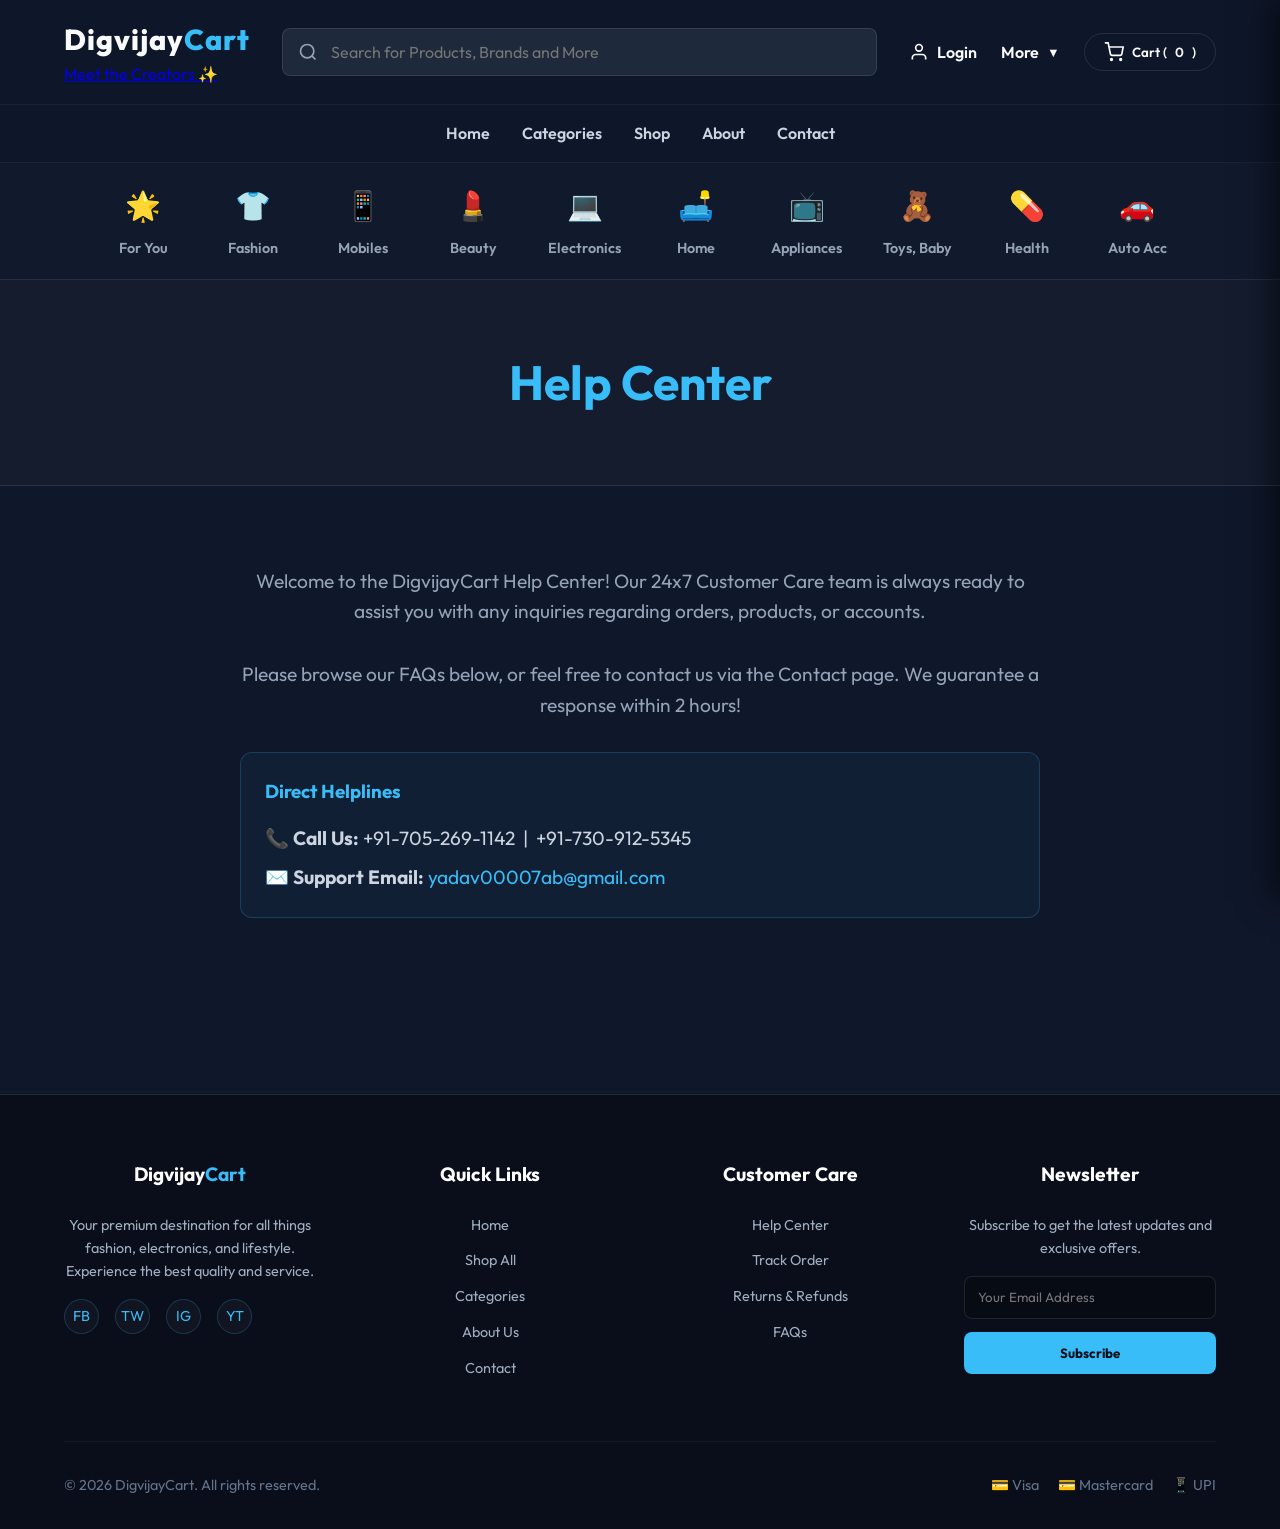
<file: help.html>
<!DOCTYPE html>
<html lang="en">
<head>
    <meta charset="UTF-8">
    <meta name="viewport" content="width=device-width, initial-scale=1.0">
    <title>Help Center | DigvijayCart</title>
    <link rel="stylesheet" href="style.css">
    <link rel="stylesheet" href="premium.css">
</head>
<body>
        <header>
        <div class="top-header">
            
            <div style="display:flex; flex-direction:column; align-items:flex-start;">
                <a href="index.html" class="logo">Digvijay<span>Cart</span></a>
                <a href="about.html#team" class="team-badge">Meet the Creators ✨</a>
            </div>
            <div class="search-container">
                <svg viewBox="0 0 24 24" fill="none" stroke="currentColor" stroke-width="2" class="search-icon"><circle cx="11" cy="11" r="8"></circle><line x1="21" y1="21" x2="16.65" y2="16.65"></line></svg>
                <input type="text" id="global-search" class="search-input" placeholder="Search for Products, Brands and More">
            </div>
            <div class="header-actions">
                <button class="action-btn" onclick="window.location.href='login.html'"><svg viewBox="0 0 24 24" fill="none" stroke="currentColor" stroke-width="2"><path d="M20 21v-2a4 4 0 0 0-4-4H8a4 4 0 0 0-4 4v2"></path><circle cx="12" cy="7" r="4"></circle></svg> Login</button>
                <div class="more-dropdown-container" style="position:relative; display:inline-block;">
                    <button class="action-btn">More <span style="font-size: 0.8rem;">▼</span></button>
                    <div class="more-dropdown" style="display:none; position:absolute; top:100%; left:0; background:var(--card-bg); border-radius:8px; padding:0.5rem 0; min-width:180px; box-shadow:0 10px 20px rgba(0,0,0,0.5); z-index:100;">
                        <a href="about.html#team" style="display:block; padding:0.8rem 1.5rem; color:var(--text-color); text-decoration:none; font-size:0.9rem;">Notification Preferences</a>
                        <a href="help.html" style="display:block; padding:0.8rem 1.5rem; color:var(--text-color); text-decoration:none; font-size:0.9rem;">24x7 Customer Care</a>
                        <a href="about.html#team" style="display:block; padding:0.8rem 1.5rem; color:var(--text-color); text-decoration:none; font-size:0.9rem;">Advertise</a>
                        <a href="about.html#team" style="display:block; padding:0.8rem 1.5rem; color:var(--text-color); text-decoration:none; font-size:0.9rem;">Download App</a>
                    </div>
                </div>
                <button class="cart-btn" onclick="window.location.href='cart.html'"><svg viewBox="0 0 24 24" fill="none" stroke="currentColor" stroke-width="2" style="width: 20px; height: 20px;"><circle cx="9" cy="21" r="1"></circle><circle cx="20" cy="21" r="1"></circle><path d="M1 1h4l2.68 13.39a2 2 0 0 0 2 1.61h9.72a2 2 0 0 0 2-1.61L23 6H6"></path></svg> Cart (<span class="cart-count">0</span>)</button>
            </div>
        </div>
        <nav class="main-nav">
            <ul class="nav-links">
                <li><a href="index.html">Home</a></li>
                <li><a href="categories.html">Categories</a></li>
                <li><a href="products.html">Shop</a></li>
                <li><a href="about.html">About</a></li>
                <li><a href="contact.html">Contact</a></li>
            </ul>
        </nav>
        <div class="category-icon-bar">
            <a href="index.html" class="cat-icon-item"><span class="icon">🌟</span><span>For You</span></a>
            <a href="category.html?cat=fashion" class="cat-icon-item"><span class="icon">👕</span><span>Fashion</span></a>
            <a href="category.html?cat=mobiles" class="cat-icon-item"><span class="icon">📱</span><span>Mobiles</span></a>
            <a href="category.html?cat=makeup" class="cat-icon-item"><span class="icon">💄</span><span>Beauty</span></a>
            <a href="category.html?cat=electronics" class="cat-icon-item"><span class="icon">💻</span><span>Electronics</span></a>
            <a href="category.html?cat=home" class="cat-icon-item"><span class="icon">🛋️</span><span>Home</span></a>
            <a href="category.html?cat=appliances" class="cat-icon-item"><span class="icon">📺</span><span>Appliances</span></a>
            <a href="category.html?cat=baby" class="cat-icon-item"><span class="icon">🧸</span><span>Toys, Baby</span></a>
            <a href="category.html?cat=health" class="cat-icon-item"><span class="icon">💊</span><span>Health</span></a>
            <a href="category.html?cat=auto" class="cat-icon-item"><span class="icon">🚗</span><span>Auto Acc</span></a>
        </div>
    </header>

    <div class="page-header">
        <h1>Help Center</h1>
    </div>

    <section class="section">
        <div class="about-content">
            
    <p>Welcome to the DigvijayCart Help Center! Our 24x7 Customer Care team is always ready to assist you with any inquiries regarding orders, products, or accounts.</p>
    <p>Please browse our FAQs below, or feel free to contact us via the Contact page. We guarantee a response within 2 hours!</p>
<div style="margin-top: 1.5rem; margin-bottom: 2rem; background: rgba(56, 189, 248, 0.05); padding: 1.5rem; border-radius: 12px; border: 1px solid rgba(56, 189, 248, 0.2); text-align: left;">
    <h3 style="color: var(--accent-color); margin-bottom: 1rem;">Direct Helplines</h3>
    <p style="margin-bottom: 0.5rem; color: #cbd5e1;"><strong>📞 Call Us:</strong> +91-705-269-1142 &nbsp;|&nbsp; +91-730-912-5345</p>
    <p style="margin-bottom: 0; color: #cbd5e1;"><strong>✉️ Support Email:</strong> <a href="mailto:yadav00007ab@gmail.com" style="color: var(--accent-color); text-decoration: none;">yadav00007ab@gmail.com</a></p>
</div>

        </div>
    </section>

    
    <footer class="expanded-footer">
        <div class="footer-grid">
            <div class="footer-col">
                <h3>Digvijay<span>Cart</span></h3>
                <p>Your premium destination for all things fashion, electronics, and lifestyle. Experience the best quality and service.</p>
                <div class="social-links">
                    <a href="about.html#team">FB</a>
                    <a href="about.html#team">TW</a>
                    <a href="about.html#team">IG</a>
                    <a href="about.html#team">YT</a>
                </div>
            </div>
            <div class="footer-col">
                <h3>Quick Links</h3>
                <a href="index.html">Home</a>
                <a href="products.html">Shop All</a>
                <a href="categories.html">Categories</a>
                <a href="about.html">About Us</a>
                <a href="contact.html">Contact</a>
            </div>
            <div class="footer-col">
                <h3>Customer Care</h3>
                <a href="help.html">Help Center</a>
                <a href="track.html">Track Order</a>
                <a href="returns.html">Returns & Refunds</a>
                <a href="faq.html">FAQs</a>
            </div>
            <div class="footer-col">
                <h3>Newsletter</h3>
                <p>Subscribe to get the latest updates and exclusive offers.</p>
                <form class="newsletter-form" onsubmit="event.preventDefault(); showToast('Subscribed to newsletter!');">
                    <input type="email" placeholder="Your Email Address" required>
                    <button type="submit">Subscribe</button>
                </form>
            </div>
        </div>
        <div class="footer-bottom">
            <p>&copy; 2026 DigvijayCart. All rights reserved.</p>
            <div class="payment-icons">
                <span>💳 Visa</span>
                <span>💳 Mastercard</span>
                <span>📱 UPI</span>
            </div>
        </div>
    </footer>
    <script src="script.js"></script>
    <script src="premium.js"></script>
</body>
</html>
</file>
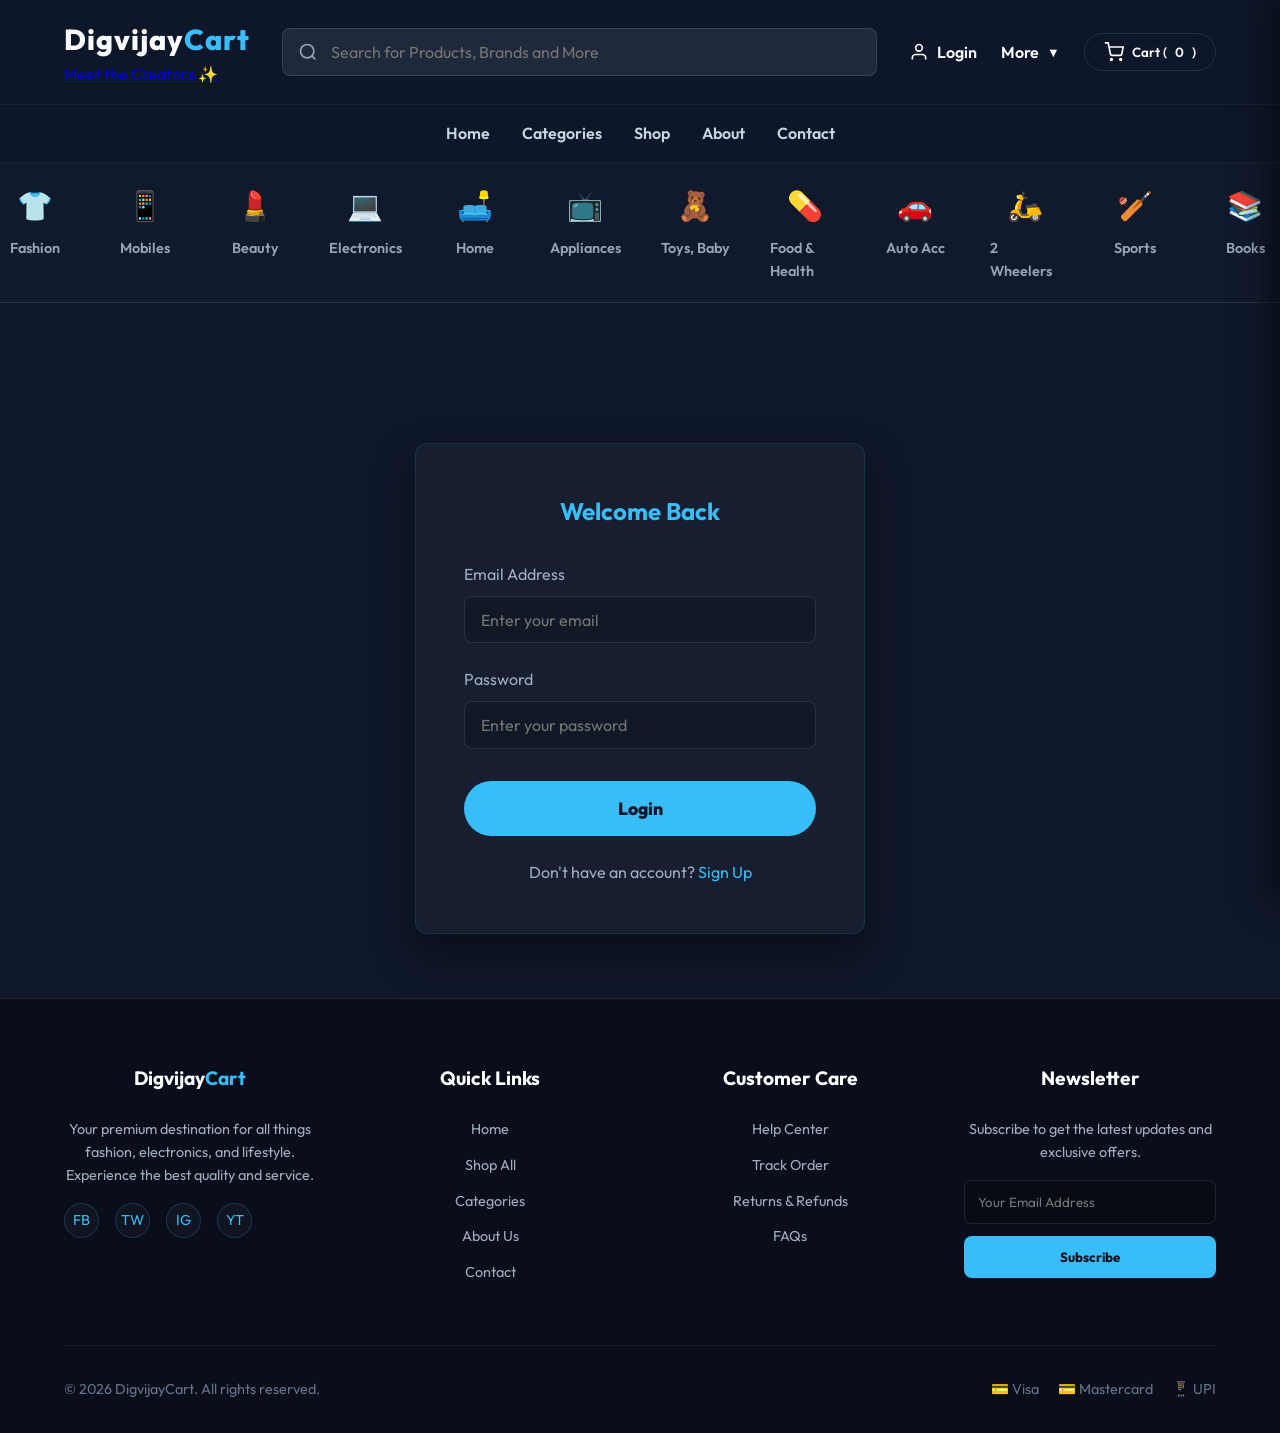
<file: login.html>
<!DOCTYPE html>
<html lang="en">
<head>
    <meta charset="UTF-8">
    <meta name="viewport" content="width=device-width, initial-scale=1.0">
    <title>DigvijayCart | Premium E-Commerce</title>
    <link rel="stylesheet" href="style.css">
    <link rel="stylesheet" href="premium.css">
</head>
<body>
<header>
        <div class="top-header">
            
            <div style="display:flex; flex-direction:column; align-items:flex-start;">
                <a href="index.html" class="logo">Digvijay<span>Cart</span></a>
                <a href="about.html#team" class="team-badge">Meet the Creators ✨</a>
            </div>
            <div class="search-container">
                <svg viewBox="0 0 24 24" fill="none" stroke="currentColor" stroke-width="2" class="search-icon"><circle cx="11" cy="11" r="8"></circle><line x1="21" y1="21" x2="16.65" y2="16.65"></line></svg>
                <input type="text" id="global-search" class="search-input" placeholder="Search for Products, Brands and More">
            </div>
            <div class="header-actions">
                <button class="action-btn" onclick="window.location.href='login.html'"><svg viewBox="0 0 24 24" fill="none" stroke="currentColor" stroke-width="2"><path d="M20 21v-2a4 4 0 0 0-4-4H8a4 4 0 0 0-4 4v2"></path><circle cx="12" cy="7" r="4"></circle></svg> Login</button>
                <div class="more-dropdown-container" style="position:relative; display:inline-block;">
                    <button class="action-btn">More <span style="font-size: 0.8rem;">▼</span></button>
                    <div class="more-dropdown" style="display:none; position:absolute; top:100%; left:0; background:var(--card-bg); border-radius:8px; padding:0.5rem 0; min-width:180px; box-shadow:0 10px 20px rgba(0,0,0,0.5); z-index:100;">
                        <a href="about.html#team" style="display:block; padding:0.8rem 1.5rem; color:var(--text-color); text-decoration:none; font-size:0.9rem;">Notification Preferences</a>
                        <a href="help.html" style="display:block; padding:0.8rem 1.5rem; color:var(--text-color); text-decoration:none; font-size:0.9rem;">24x7 Customer Care</a>
                        <a href="about.html#team" style="display:block; padding:0.8rem 1.5rem; color:var(--text-color); text-decoration:none; font-size:0.9rem;">Advertise</a>
                        <a href="about.html#team" style="display:block; padding:0.8rem 1.5rem; color:var(--text-color); text-decoration:none; font-size:0.9rem;">Download App</a>
                    </div>
                </div>
                <button class="cart-btn" onclick="window.location.href='cart.html'"><svg viewBox="0 0 24 24" fill="none" stroke="currentColor" stroke-width="2" style="width: 20px; height: 20px;"><circle cx="9" cy="21" r="1"></circle><circle cx="20" cy="21" r="1"></circle><path d="M1 1h4l2.68 13.39a2 2 0 0 0 2 1.61h9.72a2 2 0 0 0 2-1.61L23 6H6"></path></svg> Cart (<span class="cart-count">0</span>)</button>
            </div>
        </div>
        <nav class="main-nav">
            <ul class="nav-links">
                <li><a href="index.html">Home</a></li>
                <li><a href="categories.html">Categories</a></li>
                <li><a href="products.html">Shop</a></li>
                <li><a href="about.html">About</a></li>
                <li><a href="contact.html">Contact</a></li>
            </ul>
        </nav>
        <div class="category-icon-bar">
            <a href="index.html" class="cat-icon-item"><span class="icon">🌟</span><span>For You</span></a>
            <a href="category.html?cat=fashion" class="cat-icon-item"><span class="icon">👕</span><span>Fashion</span></a>
            <a href="category.html?cat=mobiles" class="cat-icon-item"><span class="icon">📱</span><span>Mobiles</span></a>
            <a href="category.html?cat=makeup" class="cat-icon-item"><span class="icon">💄</span><span>Beauty</span></a>
            <a href="category.html?cat=electronics" class="cat-icon-item"><span class="icon">💻</span><span>Electronics</span></a>
            <a href="category.html?cat=home" class="cat-icon-item"><span class="icon">🛋️</span><span>Home</span></a>
            <a href="category.html?cat=appliances" class="cat-icon-item"><span class="icon">📺</span><span>Appliances</span></a>
            <a href="category.html?cat=baby" class="cat-icon-item"><span class="icon">🧸</span><span>Toys, Baby</span></a>
            <a href="category.html?cat=health" class="cat-icon-item"><span class="icon">💊</span><span>Food & Health</span></a>
            <a href="category.html?cat=auto" class="cat-icon-item"><span class="icon">🚗</span><span>Auto Acc</span></a>
            <a href="category.html?cat=two-wheelers" class="cat-icon-item"><span class="icon">🛵</span><span>2 Wheelers</span></a>
            <a href="category.html?cat=sports" class="cat-icon-item"><span class="icon">🏏</span><span>Sports</span></a>
            <a href="category.html?cat=books" class="cat-icon-item"><span class="icon">📚</span><span>Books</span></a>
            <a href="category.html?cat=furniture" class="cat-icon-item"><span class="icon">🪑</span><span>Furniture</span></a>
        </div>
    </header>
    <main class="main-content" style="padding-top: 140px; min-height: 70vh; display: flex; justify-content: center; align-items: center;">
        <div style="background: var(--card-bg); padding: 3rem; border-radius: 12px; width: 100%; max-width: 450px; border: 1px solid rgba(0, 238, 255, 0.1); box-shadow: 0 20px 40px rgba(0,0,0,0.4);">
            <h2 style="text-align: center; margin-bottom: 2rem; color: var(--accent-color);">Welcome Back</h2>
            <form onsubmit="event.preventDefault(); alert('Login successful!'); window.location.href='index.html';">
                <div style="margin-bottom: 1.5rem;">
                    <label style="display: block; margin-bottom: 0.5rem; color: #a0aec0;">Email Address</label>
                    <input type="email" required placeholder="Enter your email" style="width: 100%; padding: 0.8rem 1rem; border-radius: 8px; border: 1px solid rgba(255,255,255,0.1); background: rgba(0,0,0,0.2); color: var(--text-color); font-size: 1rem; outline: none;">
                </div>
                <div style="margin-bottom: 2rem;">
                    <label style="display: block; margin-bottom: 0.5rem; color: #a0aec0;">Password</label>
                    <input type="password" required placeholder="Enter your password" style="width: 100%; padding: 0.8rem 1rem; border-radius: 8px; border: 1px solid rgba(255,255,255,0.1); background: rgba(0,0,0,0.2); color: var(--text-color); font-size: 1rem; outline: none;">
                </div>
                <button type="submit" class="btn-primary" style="width: 100%; padding: 1rem; font-size: 1.1rem;">Login</button>
                <p style="text-align: center; margin-top: 1.5rem; color: #a0aec0;">Don't have an account? <a href="about.html#team" style="color: var(--accent-color); text-decoration: none;">Sign Up</a></p>
            </form>
        </div>
    </main>

    <footer class="expanded-footer">
        <div class="footer-grid">
            <div class="footer-col">
                <h3>Digvijay<span>Cart</span></h3>
                <p>Your premium destination for all things fashion, electronics, and lifestyle. Experience the best quality and service.</p>
                <div class="social-links">
                    <a href="about.html#team">FB</a>
                    <a href="about.html#team">TW</a>
                    <a href="about.html#team">IG</a>
                    <a href="about.html#team">YT</a>
                </div>
            </div>
            <div class="footer-col">
                <h3>Quick Links</h3>
                <a href="index.html">Home</a>
                <a href="products.html">Shop All</a>
                <a href="categories.html">Categories</a>
                <a href="about.html">About Us</a>
                <a href="contact.html">Contact</a>
            </div>
            <div class="footer-col">
                <h3>Customer Care</h3>
                <a href="help.html">Help Center</a>
                <a href="track.html">Track Order</a>
                <a href="returns.html">Returns & Refunds</a>
                <a href="faq.html">FAQs</a>
            </div>
            <div class="footer-col">
                <h3>Newsletter</h3>
                <p>Subscribe to get the latest updates and exclusive offers.</p>
                <form class="newsletter-form" onsubmit="event.preventDefault(); showToast('Subscribed to newsletter!');">
                    <input type="email" placeholder="Your Email Address" required>
                    <button type="submit">Subscribe</button>
                </form>
            </div>
        </div>
        <div class="footer-bottom">
            <p>&copy; 2026 DigvijayCart. All rights reserved.</p>
            <div class="payment-icons">
                <span>💳 Visa</span>
                <span>💳 Mastercard</span>
                <span>📱 UPI</span>
            </div>
        </div>
    </footer>
    <script src="script.js"></script>
    <script src="premium.js"></script>
</body>
</html>
</file>
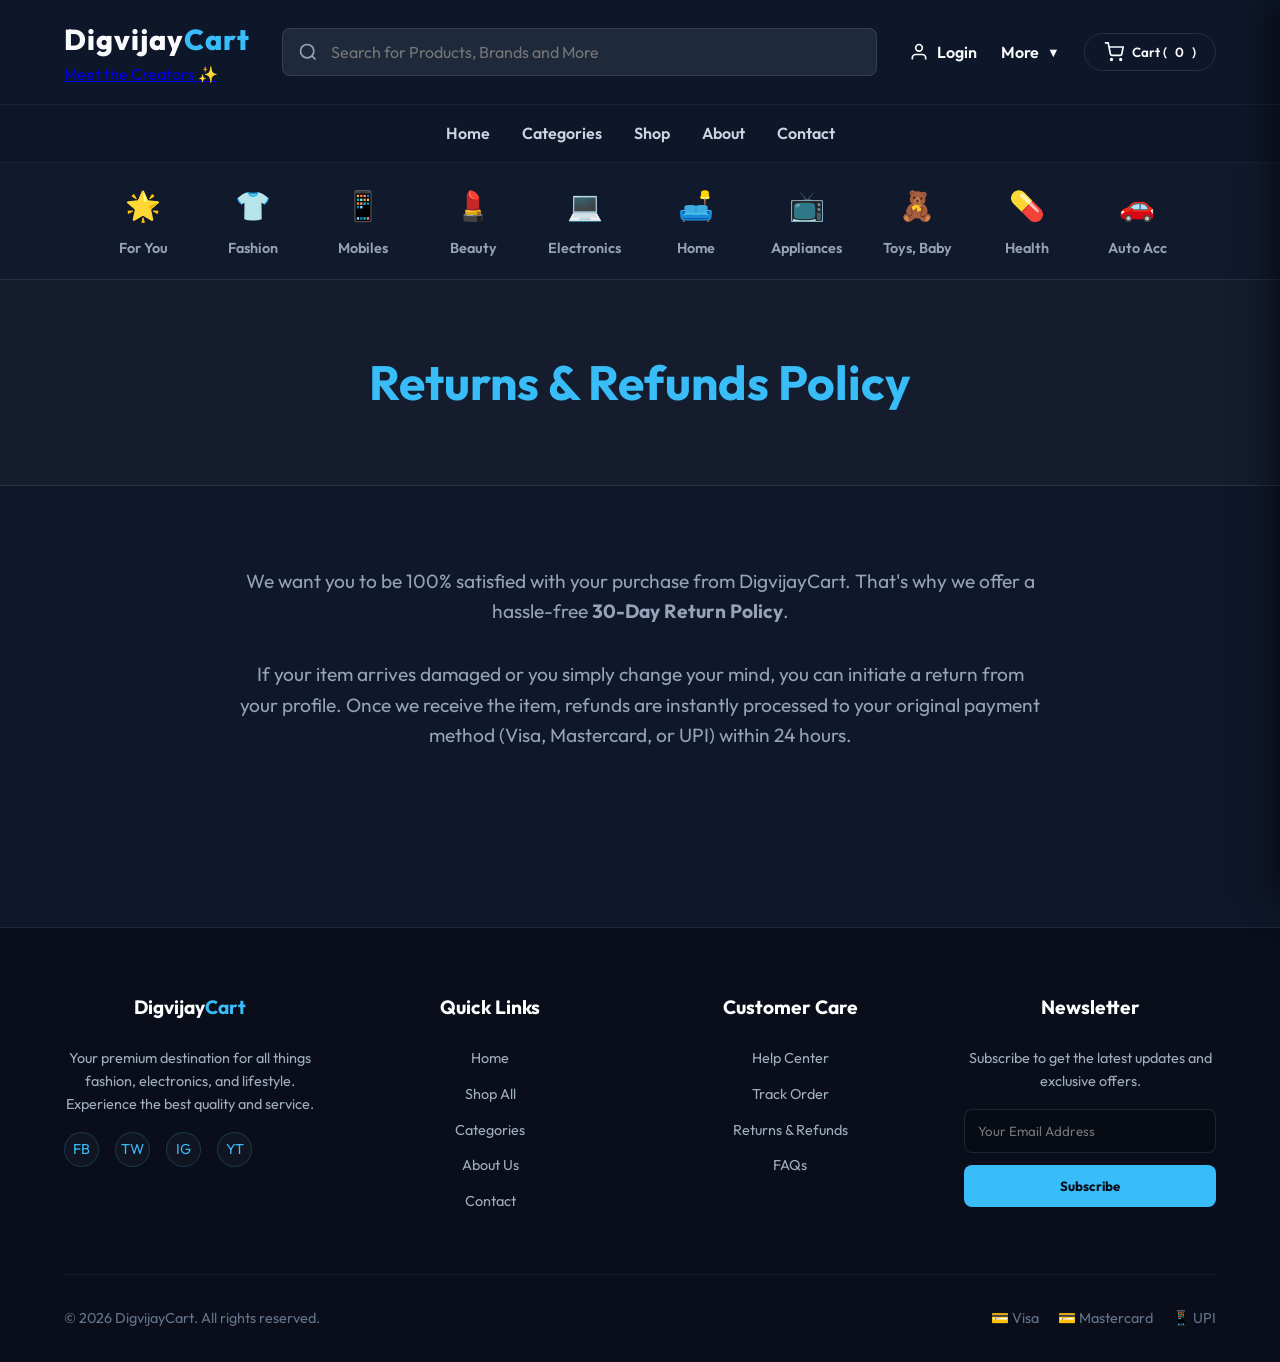
<file: returns.html>
<!DOCTYPE html>
<html lang="en">
<head>
    <meta charset="UTF-8">
    <meta name="viewport" content="width=device-width, initial-scale=1.0">
    <title>Returns & Refunds | DigvijayCart</title>
    <link rel="stylesheet" href="style.css">
    <link rel="stylesheet" href="premium.css">
</head>
<body>
        <header>
        <div class="top-header">
            
            <div style="display:flex; flex-direction:column; align-items:flex-start;">
                <a href="index.html" class="logo">Digvijay<span>Cart</span></a>
                <a href="about.html#team" class="team-badge">Meet the Creators ✨</a>
            </div>
            <div class="search-container">
                <svg viewBox="0 0 24 24" fill="none" stroke="currentColor" stroke-width="2" class="search-icon"><circle cx="11" cy="11" r="8"></circle><line x1="21" y1="21" x2="16.65" y2="16.65"></line></svg>
                <input type="text" id="global-search" class="search-input" placeholder="Search for Products, Brands and More">
            </div>
            <div class="header-actions">
                <button class="action-btn" onclick="window.location.href='login.html'"><svg viewBox="0 0 24 24" fill="none" stroke="currentColor" stroke-width="2"><path d="M20 21v-2a4 4 0 0 0-4-4H8a4 4 0 0 0-4 4v2"></path><circle cx="12" cy="7" r="4"></circle></svg> Login</button>
                <div class="more-dropdown-container" style="position:relative; display:inline-block;">
                    <button class="action-btn">More <span style="font-size: 0.8rem;">▼</span></button>
                    <div class="more-dropdown" style="display:none; position:absolute; top:100%; left:0; background:var(--card-bg); border-radius:8px; padding:0.5rem 0; min-width:180px; box-shadow:0 10px 20px rgba(0,0,0,0.5); z-index:100;">
                        <a href="about.html#team" style="display:block; padding:0.8rem 1.5rem; color:var(--text-color); text-decoration:none; font-size:0.9rem;">Notification Preferences</a>
                        <a href="help.html" style="display:block; padding:0.8rem 1.5rem; color:var(--text-color); text-decoration:none; font-size:0.9rem;">24x7 Customer Care</a>
                        <a href="about.html#team" style="display:block; padding:0.8rem 1.5rem; color:var(--text-color); text-decoration:none; font-size:0.9rem;">Advertise</a>
                        <a href="about.html#team" style="display:block; padding:0.8rem 1.5rem; color:var(--text-color); text-decoration:none; font-size:0.9rem;">Download App</a>
                    </div>
                </div>
                <button class="cart-btn" onclick="window.location.href='cart.html'"><svg viewBox="0 0 24 24" fill="none" stroke="currentColor" stroke-width="2" style="width: 20px; height: 20px;"><circle cx="9" cy="21" r="1"></circle><circle cx="20" cy="21" r="1"></circle><path d="M1 1h4l2.68 13.39a2 2 0 0 0 2 1.61h9.72a2 2 0 0 0 2-1.61L23 6H6"></path></svg> Cart (<span class="cart-count">0</span>)</button>
            </div>
        </div>
        <nav class="main-nav">
            <ul class="nav-links">
                <li><a href="index.html">Home</a></li>
                <li><a href="categories.html">Categories</a></li>
                <li><a href="products.html">Shop</a></li>
                <li><a href="about.html">About</a></li>
                <li><a href="contact.html">Contact</a></li>
            </ul>
        </nav>
        <div class="category-icon-bar">
            <a href="index.html" class="cat-icon-item"><span class="icon">🌟</span><span>For You</span></a>
            <a href="category.html?cat=fashion" class="cat-icon-item"><span class="icon">👕</span><span>Fashion</span></a>
            <a href="category.html?cat=mobiles" class="cat-icon-item"><span class="icon">📱</span><span>Mobiles</span></a>
            <a href="category.html?cat=makeup" class="cat-icon-item"><span class="icon">💄</span><span>Beauty</span></a>
            <a href="category.html?cat=electronics" class="cat-icon-item"><span class="icon">💻</span><span>Electronics</span></a>
            <a href="category.html?cat=home" class="cat-icon-item"><span class="icon">🛋️</span><span>Home</span></a>
            <a href="category.html?cat=appliances" class="cat-icon-item"><span class="icon">📺</span><span>Appliances</span></a>
            <a href="category.html?cat=baby" class="cat-icon-item"><span class="icon">🧸</span><span>Toys, Baby</span></a>
            <a href="category.html?cat=health" class="cat-icon-item"><span class="icon">💊</span><span>Health</span></a>
            <a href="category.html?cat=auto" class="cat-icon-item"><span class="icon">🚗</span><span>Auto Acc</span></a>
        </div>
    </header>

    <div class="page-header">
        <h1>Returns & Refunds Policy</h1>
    </div>

    <section class="section">
        <div class="about-content">
            
    <p>We want you to be 100% satisfied with your purchase from DigvijayCart. That's why we offer a hassle-free <strong>30-Day Return Policy</strong>.</p>
    <p>If your item arrives damaged or you simply change your mind, you can initiate a return from your profile. Once we receive the item, refunds are instantly processed to your original payment method (Visa, Mastercard, or UPI) within 24 hours.</p>

        </div>
    </section>

    
    <footer class="expanded-footer">
        <div class="footer-grid">
            <div class="footer-col">
                <h3>Digvijay<span>Cart</span></h3>
                <p>Your premium destination for all things fashion, electronics, and lifestyle. Experience the best quality and service.</p>
                <div class="social-links">
                    <a href="about.html#team">FB</a>
                    <a href="about.html#team">TW</a>
                    <a href="about.html#team">IG</a>
                    <a href="about.html#team">YT</a>
                </div>
            </div>
            <div class="footer-col">
                <h3>Quick Links</h3>
                <a href="index.html">Home</a>
                <a href="products.html">Shop All</a>
                <a href="categories.html">Categories</a>
                <a href="about.html">About Us</a>
                <a href="contact.html">Contact</a>
            </div>
            <div class="footer-col">
                <h3>Customer Care</h3>
                <a href="help.html">Help Center</a>
                <a href="track.html">Track Order</a>
                <a href="returns.html">Returns & Refunds</a>
                <a href="faq.html">FAQs</a>
            </div>
            <div class="footer-col">
                <h3>Newsletter</h3>
                <p>Subscribe to get the latest updates and exclusive offers.</p>
                <form class="newsletter-form" onsubmit="event.preventDefault(); showToast('Subscribed to newsletter!');">
                    <input type="email" placeholder="Your Email Address" required>
                    <button type="submit">Subscribe</button>
                </form>
            </div>
        </div>
        <div class="footer-bottom">
            <p>&copy; 2026 DigvijayCart. All rights reserved.</p>
            <div class="payment-icons">
                <span>💳 Visa</span>
                <span>💳 Mastercard</span>
                <span>📱 UPI</span>
            </div>
        </div>
    </footer>
    <script src="script.js"></script>
    <script src="premium.js"></script>
</body>
</html>
</file>
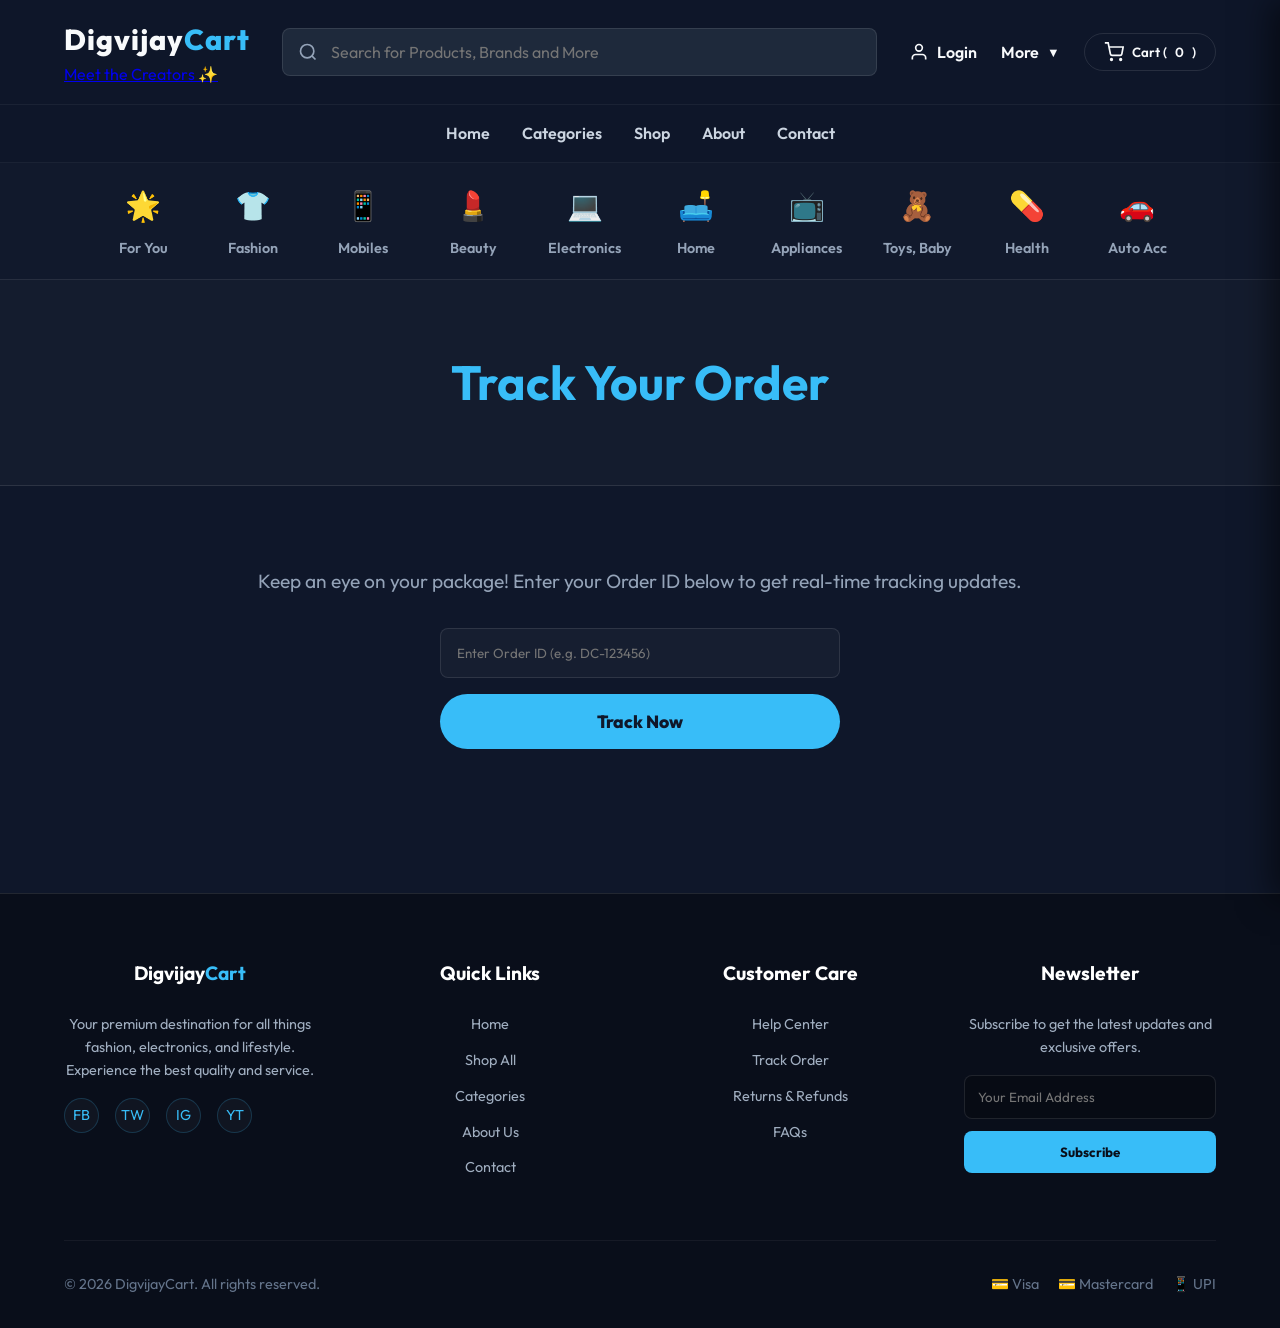
<file: track.html>
<!DOCTYPE html>
<html lang="en">
<head>
    <meta charset="UTF-8">
    <meta name="viewport" content="width=device-width, initial-scale=1.0">
    <title>Track Order | DigvijayCart</title>
    <link rel="stylesheet" href="style.css">
    <link rel="stylesheet" href="premium.css">
</head>
<body>
        <header>
        <div class="top-header">
            
            <div style="display:flex; flex-direction:column; align-items:flex-start;">
                <a href="index.html" class="logo">Digvijay<span>Cart</span></a>
                <a href="about.html#team" class="team-badge">Meet the Creators ✨</a>
            </div>
            <div class="search-container">
                <svg viewBox="0 0 24 24" fill="none" stroke="currentColor" stroke-width="2" class="search-icon"><circle cx="11" cy="11" r="8"></circle><line x1="21" y1="21" x2="16.65" y2="16.65"></line></svg>
                <input type="text" id="global-search" class="search-input" placeholder="Search for Products, Brands and More">
            </div>
            <div class="header-actions">
                <button class="action-btn" onclick="window.location.href='login.html'"><svg viewBox="0 0 24 24" fill="none" stroke="currentColor" stroke-width="2"><path d="M20 21v-2a4 4 0 0 0-4-4H8a4 4 0 0 0-4 4v2"></path><circle cx="12" cy="7" r="4"></circle></svg> Login</button>
                <div class="more-dropdown-container" style="position:relative; display:inline-block;">
                    <button class="action-btn">More <span style="font-size: 0.8rem;">▼</span></button>
                    <div class="more-dropdown" style="display:none; position:absolute; top:100%; left:0; background:var(--card-bg); border-radius:8px; padding:0.5rem 0; min-width:180px; box-shadow:0 10px 20px rgba(0,0,0,0.5); z-index:100;">
                        <a href="about.html#team" style="display:block; padding:0.8rem 1.5rem; color:var(--text-color); text-decoration:none; font-size:0.9rem;">Notification Preferences</a>
                        <a href="help.html" style="display:block; padding:0.8rem 1.5rem; color:var(--text-color); text-decoration:none; font-size:0.9rem;">24x7 Customer Care</a>
                        <a href="about.html#team" style="display:block; padding:0.8rem 1.5rem; color:var(--text-color); text-decoration:none; font-size:0.9rem;">Advertise</a>
                        <a href="about.html#team" style="display:block; padding:0.8rem 1.5rem; color:var(--text-color); text-decoration:none; font-size:0.9rem;">Download App</a>
                    </div>
                </div>
                <button class="cart-btn" onclick="window.location.href='cart.html'"><svg viewBox="0 0 24 24" fill="none" stroke="currentColor" stroke-width="2" style="width: 20px; height: 20px;"><circle cx="9" cy="21" r="1"></circle><circle cx="20" cy="21" r="1"></circle><path d="M1 1h4l2.68 13.39a2 2 0 0 0 2 1.61h9.72a2 2 0 0 0 2-1.61L23 6H6"></path></svg> Cart (<span class="cart-count">0</span>)</button>
            </div>
        </div>
        <nav class="main-nav">
            <ul class="nav-links">
                <li><a href="index.html">Home</a></li>
                <li><a href="categories.html">Categories</a></li>
                <li><a href="products.html">Shop</a></li>
                <li><a href="about.html">About</a></li>
                <li><a href="contact.html">Contact</a></li>
            </ul>
        </nav>
        <div class="category-icon-bar">
            <a href="index.html" class="cat-icon-item"><span class="icon">🌟</span><span>For You</span></a>
            <a href="category.html?cat=fashion" class="cat-icon-item"><span class="icon">👕</span><span>Fashion</span></a>
            <a href="category.html?cat=mobiles" class="cat-icon-item"><span class="icon">📱</span><span>Mobiles</span></a>
            <a href="category.html?cat=makeup" class="cat-icon-item"><span class="icon">💄</span><span>Beauty</span></a>
            <a href="category.html?cat=electronics" class="cat-icon-item"><span class="icon">💻</span><span>Electronics</span></a>
            <a href="category.html?cat=home" class="cat-icon-item"><span class="icon">🛋️</span><span>Home</span></a>
            <a href="category.html?cat=appliances" class="cat-icon-item"><span class="icon">📺</span><span>Appliances</span></a>
            <a href="category.html?cat=baby" class="cat-icon-item"><span class="icon">🧸</span><span>Toys, Baby</span></a>
            <a href="category.html?cat=health" class="cat-icon-item"><span class="icon">💊</span><span>Health</span></a>
            <a href="category.html?cat=auto" class="cat-icon-item"><span class="icon">🚗</span><span>Auto Acc</span></a>
        </div>
    </header>

    <div class="page-header">
        <h1>Track Your Order</h1>
    </div>

    <section class="section">
        <div class="about-content">
            
    <p>Keep an eye on your package! Enter your Order ID below to get real-time tracking updates.</p>
    <div style="margin-top:2rem; max-width:400px; margin-left:auto; margin-right:auto;">
        <input type="text" placeholder="Enter Order ID (e.g. DC-123456)" style="width:100%; padding:1rem; border-radius:8px; border:1px solid var(--border-color); background:var(--card-bg); color:white; margin-bottom:1rem;">
        <button class="btn-primary" style="width:100%;" onclick="showToast('Tracking details sent to your registered email!')">Track Now</button>
    </div>

        </div>
    </section>

    
    <footer class="expanded-footer">
        <div class="footer-grid">
            <div class="footer-col">
                <h3>Digvijay<span>Cart</span></h3>
                <p>Your premium destination for all things fashion, electronics, and lifestyle. Experience the best quality and service.</p>
                <div class="social-links">
                    <a href="about.html#team">FB</a>
                    <a href="about.html#team">TW</a>
                    <a href="about.html#team">IG</a>
                    <a href="about.html#team">YT</a>
                </div>
            </div>
            <div class="footer-col">
                <h3>Quick Links</h3>
                <a href="index.html">Home</a>
                <a href="products.html">Shop All</a>
                <a href="categories.html">Categories</a>
                <a href="about.html">About Us</a>
                <a href="contact.html">Contact</a>
            </div>
            <div class="footer-col">
                <h3>Customer Care</h3>
                <a href="help.html">Help Center</a>
                <a href="track.html">Track Order</a>
                <a href="returns.html">Returns & Refunds</a>
                <a href="faq.html">FAQs</a>
            </div>
            <div class="footer-col">
                <h3>Newsletter</h3>
                <p>Subscribe to get the latest updates and exclusive offers.</p>
                <form class="newsletter-form" onsubmit="event.preventDefault(); showToast('Subscribed to newsletter!');">
                    <input type="email" placeholder="Your Email Address" required>
                    <button type="submit">Subscribe</button>
                </form>
            </div>
        </div>
        <div class="footer-bottom">
            <p>&copy; 2026 DigvijayCart. All rights reserved.</p>
            <div class="payment-icons">
                <span>💳 Visa</span>
                <span>💳 Mastercard</span>
                <span>📱 UPI</span>
            </div>
        </div>
    </footer>
    <script src="script.js"></script>
    <script src="premium.js"></script>
</body>
</html>
</file>
<file: style.css>
@import url('https://fonts.googleapis.com/css2?family=Outfit:wght@300;400;600;800&display=swap');

:root {
    --bg-color: #0f172a;
    --text-color: #f8fafc;
    --accent-color: #38bdf8;
    --accent-hover: #0ea5e9;
    --card-bg: rgba(255, 255, 255, 0.03);
    --border-color: rgba(255, 255, 255, 0.1);
}

* {
    margin: 0;
    padding: 0;
    box-sizing: border-box;
    font-family: 'Outfit', sans-serif;
}

body {
    background-color: var(--bg-color);
    color: var(--text-color);
    line-height: 1.6;
    overflow-x: hidden;
}

/* Navbar */
header {
    position: sticky;
    top: 0;
    z-index: 1000;
    background: rgba(15, 23, 42, 0.95);
    backdrop-filter: blur(12px);
    border-bottom: 1px solid var(--border-color);
    display: flex;
    flex-direction: column;
}

.top-header {
    display: flex;
    justify-content: space-between;
    align-items: center;
    padding: 1rem 5%;
    gap: 2rem;
    border-bottom: 1px solid rgba(255, 255, 255, 0.05);
}

.search-container {
    flex: 1;
    max-width: 600px;
    position: relative;
    display: flex;
    align-items: center;
}

.search-icon {
    position: absolute;
    left: 1rem;
    width: 20px;
    height: 20px;
    color: #94a3b8;
}

.search-input {
    width: 100%;
    padding: 0.8rem 1rem 0.8rem 3rem;
    border-radius: 8px;
    border: 1px solid var(--border-color);
    background: #1e293b;
    color: var(--text-color);
    font-size: 1rem;
    font-family: inherit;
    transition: all 0.3s ease;
}

.search-input:focus {
    outline: none;
    border-color: var(--accent-color);
    background: #0f172a;
    box-shadow: 0 0 0 2px rgba(56, 189, 248, 0.2);
}

.search-suggestions {
    position: absolute;
    top: 100%;
    left: 0;
    width: 100%;
    background: #0f172a;
    border: 1px solid var(--border-color);
    border-radius: 8px;
    margin-top: 0.5rem;
    box-shadow: 0 10px 25px rgba(0,0,0,0.5);
    z-index: 1000;
    max-height: 300px;
    overflow-y: auto;
    display: none;
    flex-direction: column;
}

.suggestion-item {
    padding: 0.8rem 1rem;
    display: flex;
    align-items: center;
    gap: 1rem;
    cursor: pointer;
    text-decoration: none;
    color: var(--text-color);
    border-bottom: 1px solid rgba(255,255,255,0.05);
    transition: background 0.2s;
}

.suggestion-item:last-child {
    border-bottom: none;
}

.suggestion-item:hover {
    background: rgba(56, 189, 248, 0.1);
}

.suggestion-item img {
    width: 40px;
    height: 40px;
    object-fit: cover;
    border-radius: 4px;
}

.suggestion-item-info {
    display: flex;
    flex-direction: column;
}

.suggestion-title {
    font-size: 0.95rem;
    font-weight: 600;
}

.suggestion-cat {
    font-size: 0.8rem;
    color: #94a3b8;
}

.header-actions {
    display: flex;
    align-items: center;
    gap: 1.5rem;
}

.action-btn {
    background: transparent;
    border: none;
    color: var(--text-color);
    font-size: 1rem;
    font-weight: 600;
    cursor: pointer;
    display: flex;
    align-items: center;
    gap: 0.5rem;
    transition: color 0.3s ease;
}

.action-btn svg {
    width: 20px;
    height: 20px;
}

.action-btn:hover {
    color: var(--accent-color);
}

.main-nav {
    display: flex;
    justify-content: center;
    padding: 1rem 0;
    border-bottom: 1px solid rgba(255, 255, 255, 0.05);
}

.category-icon-bar {
    display: flex;
    justify-content: center;
    gap: 2.5rem;
    padding: 1.2rem 5%;
    overflow-x: auto;
    background: rgba(255, 255, 255, 0.01);
}

.category-icon-bar::-webkit-scrollbar {
    display: none;
}

.cat-icon-item {
    display: flex;
    flex-direction: column;
    align-items: center;
    gap: 0.5rem;
    text-decoration: none;
    color: #94a3b8;
    font-weight: 600;
    font-size: 0.9rem;
    min-width: 70px;
    transition: all 0.3s ease;
}

.cat-icon-item .icon {
    font-size: 1.8rem;
    transition: transform 0.3s ease;
}

.cat-icon-item:hover, .cat-icon-item.active {
    color: var(--accent-color);
}

.cat-icon-item:hover .icon, .cat-icon-item.active .icon {
    transform: scale(1.1);
}

.logo {
    font-size: 1.8rem;
    font-weight: 800;
    color: var(--text-color);
    text-decoration: none;
    letter-spacing: 1px;
}

.logo span {
    color: var(--accent-color);
}

.nav-links {
    display: flex;
    gap: 2rem;
    list-style: none;
}

.nav-links a {
    color: #cbd5e1;
    text-decoration: none;
    font-weight: 600;
    transition: color 0.3s ease;
    position: relative;
}

.nav-links a::after {
    content: '';
    position: absolute;
    bottom: -5px;
    left: 0;
    width: 0;
    height: 2px;
    background: var(--accent-color);
    transition: width 0.3s ease;
}

.nav-links a:hover {
    color: var(--text-color);
}

.nav-links a:hover::after,
.nav-links a.active::after {
    width: 100%;
}

.nav-links a.active {
    color: var(--text-color);
}

.cart-btn {
    background: transparent;
    border: 1px solid var(--border-color);
    color: var(--text-color);
    padding: 0.5rem 1.2rem;
    border-radius: 50px;
    cursor: pointer;
    font-weight: 600;
    transition: all 0.3s ease;
    display: flex;
    align-items: center;
    gap: 0.5rem;
}

.cart-btn:hover {
    background: var(--accent-color);
    border-color: var(--accent-color);
    color: var(--bg-color);
}

/* Hero Section */
.hero {
    min-height: 80vh;
    display: flex;
    align-items: center;
    justify-content: center;
    text-align: center;
    padding: 0 5%;
    background: radial-gradient(circle at center, rgba(56, 189, 248, 0.1) 0%, rgba(15, 23, 42, 1) 70%);
}

.hero-content {
    max-width: 800px;
    animation: fadeInUp 1s ease forwards;
}

.hero h1 {
    font-size: 4rem;
    line-height: 1.1;
    margin-bottom: 1.5rem;
    background: linear-gradient(to right, #fff, #94a3b8);
    -webkit-background-clip: text;
    background-clip: text;
    -webkit-text-fill-color: transparent;
}

.hero p {
    font-size: 1.2rem;
    color: #94a3b8;
    margin-bottom: 2rem;
}

.btn-primary {
    display: inline-block;
    background: var(--accent-color);
    color: var(--bg-color);
    padding: 1rem 2.5rem;
    border-radius: 50px;
    text-decoration: none;
    font-weight: 800;
    font-size: 1.1rem;
    transition: transform 0.3s ease, box-shadow 0.3s ease;
    border: none;
    cursor: pointer;
}

.btn-primary:hover {
    transform: translateY(-3px);
    box-shadow: 0 10px 20px rgba(56, 189, 248, 0.3);
    background: var(--accent-hover);
}

/* Section Common */
.section {
    padding: 5rem 5%;
    max-width: 1400px;
    margin: 0 auto;
}

.section-title {
    font-size: 2.5rem;
    text-align: center;
    margin-bottom: 3rem;
}

/* Product Grid */
.product-grid {
    display: grid;
    grid-template-columns: repeat(auto-fit, minmax(280px, 1fr));
    gap: 2.5rem;
}

.product-card {
    background: var(--card-bg);
    border: 1px solid var(--border-color);
    border-radius: 20px;
    padding: 1.5rem;
    transition: transform 0.3s ease, border-color 0.3s ease;
    cursor: pointer;
    backdrop-filter: blur(10px);
}

.product-card:hover {
    transform: translateY(-10px);
    border-color: var(--accent-color);
}

.product-img {
    width: 100%;
    height: 250px;
    object-fit: cover;
    border-radius: 12px;
    margin-bottom: 1.5rem;
    background: #1e293b;
}

.product-info h3 {
    font-size: 1.3rem;
    margin-bottom: 0.5rem;
}

.product-info p {
    color: #94a3b8;
    font-size: 0.9rem;
    margin-bottom: 1rem;
}

.product-footer {
    display: flex;
    justify-content: space-between;
    align-items: center;
}

.price {
    font-size: 1.4rem;
    font-weight: 800;
    color: var(--accent-color);
}

.add-to-cart {
    background: transparent;
    border: 1px solid var(--border-color);
    color: var(--text-color);
    padding: 0.5rem 1rem;
    border-radius: 50px;
    cursor: pointer;
    transition: all 0.3s ease;
}

.add-to-cart:hover {
    background: var(--text-color);
    color: var(--bg-color);
}

/* Pages Styling */
.page-header {
    padding: 4rem 5%;
    text-align: center;
    background: rgba(255, 255, 255, 0.02);
    border-bottom: 1px solid var(--border-color);
}

.page-header h1 {
    font-size: 3rem;
    color: var(--accent-color);
}

.about-content, .contact-content {
    max-width: 800px;
    margin: 0 auto;
    text-align: center;
}

.about-content p, .contact-content p {
    font-size: 1.2rem;
    color: #94a3b8;
    margin-bottom: 2rem;
}

.contact-form {
    display: flex;
    flex-direction: column;
    gap: 1.5rem;
}

.contact-form input, .contact-form textarea {
    background: var(--card-bg);
    border: 1px solid var(--border-color);
    padding: 1rem;
    border-radius: 10px;
    color: var(--text-color);
    font-family: inherit;
    font-size: 1rem;
}

.contact-form input:focus, .contact-form textarea:focus {
    outline: none;
    border-color: var(--accent-color);
}

/* Footer */
footer {
    text-align: center;
    padding: 2rem 5%;
    border-top: 1px solid var(--border-color);
    margin-top: 5rem;
    color: #64748b;
}

/* Animations */
@keyframes fadeInUp {
    from {
        opacity: 0;
        transform: translateY(30px);
    }
    to {
        opacity: 1;
        transform: translateY(0);
    }
}

/* ---- NEW STYLES ---- */

/* Product Details Page */
.product-detail-layout {
    display: grid;
    grid-template-columns: 1fr 1fr;
    gap: 4rem;
    margin-top: 2rem;
}

@media (max-width: 768px) {
    .product-detail-layout {
        grid-template-columns: 1fr;
    }
}

.product-detail-img img {
    width: 100%;
    border-radius: 20px;
    background: #1e293b;
    border: 1px solid var(--border-color);
}

.product-detail-info .category-tag {
    color: var(--accent-color);
    text-transform: uppercase;
    letter-spacing: 2px;
    font-size: 0.9rem;
    margin-bottom: 1rem;
    font-weight: 600;
}

.product-detail-info h1 {
    font-size: 3rem;
    margin-bottom: 1rem;
    line-height: 1.2;
}

.price-huge {
    font-size: 2.5rem;
    font-weight: 800;
    color: var(--accent-color);
    margin-bottom: 2rem;
}

.product-detail-info .desc {
    color: #94a3b8;
    font-size: 1.1rem;
    margin-bottom: 2.5rem;
    line-height: 1.8;
}

.external-links {
    margin-top: 3rem;
    padding-top: 2rem;
    border-top: 1px solid var(--border-color);
}

.external-links h3 {
    margin-bottom: 1rem;
    font-size: 1.2rem;
}

.btn-amazon, .btn-flipkart {
    display: block;
    text-align: center;
    padding: 1rem;
    border-radius: 10px;
    text-decoration: none;
    font-weight: 600;
    margin-bottom: 1rem;
    transition: all 0.3s ease;
}

.btn-amazon {
    background: #ff9900;
    color: #000;
}
.btn-amazon:hover {
    background: #e68a00;
    transform: translateY(-2px);
}

.btn-flipkart {
    background: #2874f0;
    color: #fff;
}
.btn-flipkart:hover {
    background: #1c5fc7;
    transform: translateY(-2px);
}

/* Category Redirection Bar */
.category-bar {
    display: block;
    text-align: center;
    background: rgba(56, 189, 248, 0.1);
    color: var(--accent-color);
    padding: 1.5rem;
    border-radius: 12px;
    text-decoration: none;
    font-weight: 600;
    font-size: 1.2rem;
    margin-top: 2rem;
    border: 1px solid rgba(56, 189, 248, 0.2);
    transition: all 0.3s ease;
}

.category-bar:hover {
    background: var(--accent-color);
    color: var(--bg-color);
}

/* ---- SUBCATEGORY STYLES ---- */
.subcategory-scroll {
    display: none;
    overflow-x: auto;
    gap: 2rem;
    padding: 2rem 5%;
    background: rgba(255, 255, 255, 0.02);
    border-bottom: 1px solid var(--border-color);
}
.subcategory-scroll::-webkit-scrollbar {
    display: none;
}
.subcat-card {
    display: flex;
    flex-direction: column;
    align-items: center;
    gap: 0.8rem;
    cursor: pointer;
    min-width: 100px;
    text-decoration: none;
}
.subcat-img-wrapper {
    width: 90px;
    height: 90px;
    border-radius: 24px;
    display: flex;
    justify-content: center;
    align-items: center;
    overflow: hidden;
    position: relative;
    background: linear-gradient(135deg, #3b82f6, #2563eb); 
    box-shadow: 0 10px 15px -3px rgba(0, 0, 0, 0.3);
    transition: transform 0.3s ease;
}
.subcat-card:hover .subcat-img-wrapper {
    transform: translateY(-5px);
}
.subcat-img-wrapper img {
    width: 80%;
    height: 80%;
    object-fit: cover;
    border-radius: 12px;
    filter: drop-shadow(0 4px 6px rgba(0,0,0,0.4));
}
.subcat-card span {
    color: var(--text-color);
    font-size: 0.95rem;
    font-weight: 600;
    text-align: center;
    white-space: nowrap;
}

/* Category Specific Colors */
.cat-theme-fashion .subcat-img-wrapper {
    background: linear-gradient(135deg, #60a5fa, #2563eb);
    border-radius: 20px;
}
.cat-theme-mobiles .subcat-img-wrapper {
    background: linear-gradient(135deg, #ef4444, #b91c1c);
    border-radius: 10px; /* Mobiles have squarish red wrapper in screenshot */
}
.cat-theme-beauty .subcat-img-wrapper {
    background: linear-gradient(135deg, #fbbf24, #d97706);
    border-radius: 24px;
}
.cat-theme-electronics .subcat-img-wrapper {
    background: linear-gradient(135deg, #818cf8, #4338ca);
    border-radius: 20px;
}
.cat-theme-baby .subcat-img-wrapper {
    background: linear-gradient(135deg, #f472b6, #db2777);
    border-radius: 50%;
}

/* Dropdown Styles */
.more-dropdown-container:hover .more-dropdown { display: block !important; }
.more-dropdown a:hover { background: rgba(0, 238, 255, 0.1); color: var(--accent-color) !important; }

/* Shrinking Header Mechanism */
.main-nav, .category-icon-bar {
    transition: max-height 0.3s ease, padding 0.3s ease, opacity 0.3s ease, border-width 0.3s ease;
    overflow: hidden;
    max-height: 200px;
}

header.shrink .main-nav {
    max-height: 0;
    padding-top: 0;
    padding-bottom: 0;
    opacity: 0;
    border-bottom-width: 0;
}

header.shrink .category-icon-bar {
    max-height: 0;
    padding-top: 0;
    padding-bottom: 0;
    opacity: 0;
}

/* ---- PROFESSIONAL MOBILE VIEW (Android/iOS) ---- */
.mobile-bottom-nav {
    display: none;
}

@media (max-width: 768px) {
    /* Header Stacking */
    .top-header {
        flex-wrap: wrap;
        padding: 1rem 4%;
    }
    .search-container {
        order: 3;
        width: 100%;
        max-width: 100%;
        margin-top: 1rem;
    }
    .action-btn {
        font-size: 0; /* Hide text, keep icons */
    }
    .action-btn svg, .cart-btn svg {
        margin: 0;
    }
    .cart-btn span.cart-count {
        font-size: 0.9rem; /* Keep cart count */
        margin-left: 4px;
    }
    .action-btn span {
        display: none; /* hide the 'More' text completely */
    }
    
    /* Navigation */
    .nav-links {
        gap: 0.5rem;
        flex-wrap: wrap;
        justify-content: center;
        font-size: 0.9rem;
    }
    .main-nav {
        padding: 0.5rem 0;
    }
    
    /* Product Grids */
    .product-grid {
        grid-template-columns: repeat(auto-fit, minmax(140px, 1fr));
        gap: 1rem;
    }
    .product-card {
        padding: 1rem;
        border-radius: 12px;
    }
    .product-img {
        height: 150px;
        margin-bottom: 1rem;
    }
    .product-info h3 {
        font-size: 1.1rem;
        white-space: nowrap;
        overflow: hidden;
        text-overflow: ellipsis;
    }
    .price {
        font-size: 1.1rem;
    }
    .add-to-cart {
        padding: 0.4rem 0.6rem;
        font-size: 0.8rem;
    }
    .quick-view-btn {
        width: 30px;
        height: 30px;
        font-size: 0.9rem;
    }
    
    /* Hero & Sections */
    .hero h1 {
        font-size: 2.2rem;
    }
    .hero p {
        font-size: 1rem;
    }
    .section {
        padding: 3rem 4%;
    }
    .section-title {
        font-size: 2rem;
        margin-bottom: 2rem;
    }
    
    /* Category Scroll Bar */
    .category-icon-bar {
        gap: 1.5rem;
        padding: 1rem 4%;
    }
    .cat-icon-item .icon {
        font-size: 1.5rem;
    }
    
    /* Mobile Bottom Navigation */
    .mobile-bottom-nav {
        display: flex;
        position: fixed;
        bottom: 0;
        left: 0;
        width: 100%;
        background: rgba(15, 23, 42, 0.98);
        backdrop-filter: blur(10px);
        border-top: 1px solid var(--border-color);
        justify-content: space-around;
        padding: 0.6rem 0;
        z-index: 9999;
        box-shadow: 0 -5px 15px rgba(0,0,0,0.5);
    }
    .mobile-bottom-nav a {
        color: #94a3b8;
        text-decoration: none;
        display: flex;
        flex-direction: column;
        align-items: center;
        font-size: 0.75rem;
        gap: 4px;
        transition: color 0.3s;
    }
    .mobile-bottom-nav a.active {
        color: var(--accent-color);
    }
    .mobile-bottom-nav svg {
        width: 22px;
        height: 22px;
    }
    
    /* Adjust Body for Bottom Nav */
    body {
        padding-bottom: 60px;
    }
    .back-to-top {
        bottom: 80px; /* Above mobile nav */
    }
    .toast-container {
        bottom: 80px; /* Above mobile nav */
    }
    .cart-sidebar {
        z-index: 10005; /* Above bottom nav */
    }
}
</file>
<file: premium.css>
/* Toast Notifications */
.toast-container {
    position: fixed;
    bottom: 20px;
    right: 20px;
    display: flex;
    flex-direction: column;
    gap: 10px;
    z-index: 9999;
}

.toast {
    background: rgba(56, 189, 248, 0.95);
    color: #0f172a;
    padding: 12px 24px;
    border-radius: 8px;
    font-weight: 600;
    transform: translateX(120%);
    transition: transform 0.3s cubic-bezier(0.68, -0.55, 0.265, 1.55);
    display: flex;
    align-items: center;
    gap: 10px;
    box-shadow: 0 10px 25px rgba(0, 0, 0, 0.3);
    backdrop-filter: blur(5px);
}

.toast.show {
    transform: translateX(0);
}

/* Skeleton Loaders */
.skeleton-card {
    background: var(--card-bg);
    border-radius: 12px;
    padding: 1rem;
    display: flex;
    flex-direction: column;
    gap: 1rem;
    border: 1px solid var(--border-color);
}

.skeleton-img {
    width: 100%;
    height: 200px;
    border-radius: 8px;
    background: linear-gradient(90deg, #1e293b 25%, #334155 50%, #1e293b 75%);
    background-size: 200% 100%;
    animation: shimmer 1.5s infinite;
}

.skeleton-text {
    height: 20px;
    border-radius: 4px;
    background: linear-gradient(90deg, #1e293b 25%, #334155 50%, #1e293b 75%);
    background-size: 200% 100%;
    animation: shimmer 1.5s infinite;
}

.skeleton-text.short {
    width: 60%;
}

@keyframes shimmer {
    0% {
        background-position: 200% 0;
    }

    100% {
        background-position: -200% 0;
    }
}

/* Quick View Button */
.product-card {
    position: relative;
    overflow: hidden;
}

.quick-view-btn {
    position: absolute;
    top: 15px;
    right: 15px;
    background: rgba(15, 23, 42, 0.8);
    color: white;
    border: 1px solid var(--accent-color);
    border-radius: 50%;
    width: 40px;
    height: 40px;
    display: flex;
    align-items: center;
    justify-content: center;
    opacity: 0;
    transition: all 0.3s ease;
    cursor: pointer;
    z-index: 10;
    backdrop-filter: blur(4px);
    font-size: 1.2rem;
    transform: translateY(-10px);
}

.product-card:hover .quick-view-btn {
    opacity: 1;
    transform: translateY(0);
}

.quick-view-btn:hover {
    background: var(--accent-color);
    color: #0f172a;
}

/* Quick View Modal */
.qv-overlay {
    position: fixed;
    top: 0;
    left: 0;
    width: 100%;
    height: 100%;
    background: rgba(0, 0, 0, 0.8);
    backdrop-filter: blur(5px);
    z-index: 10000;
    display: none;
    align-items: center;
    justify-content: center;
    opacity: 0;
    transition: opacity 0.3s ease;
}

.qv-overlay.show {
    display: flex;
    opacity: 1;
}

.qv-modal {
    background: #0f172a;
    border: 1px solid var(--accent-color);
    border-radius: 16px;
    padding: 2rem;
    max-width: 800px;
    width: 90%;
    position: relative;
    display: grid;
    grid-template-columns: 1fr 1fr;
    gap: 2rem;
    box-shadow: 0 25px 50px rgba(0, 0, 0, 0.5);
    transform: scale(0.9);
    transition: transform 0.3s ease;
}

.qv-overlay.show .qv-modal {
    transform: scale(1);
}

.qv-close {
    position: absolute;
    top: 15px;
    right: 15px;
    background: none;
    border: none;
    color: #a0aec0;
    font-size: 2rem;
    cursor: pointer;
    transition: color 0.2s;
    z-index: 2;
}

.qv-close:hover {
    color: white;
}

.qv-img {
    width: 100%;
    height: 350px;
    object-fit: cover;
    border-radius: 12px;
}

/* Slide-out Cart */
.cart-overlay {
    position: fixed;
    top: 0;
    left: 0;
    width: 100%;
    height: 100%;
    background: rgba(0, 0, 0, 0.5);
    backdrop-filter: blur(2px);
    z-index: 10001;
    display: none;
    opacity: 0;
    transition: opacity 0.3s ease;
}

.cart-overlay.show {
    display: block;
    opacity: 1;
}

.cart-sidebar {
    position: fixed;
    top: 0;
    right: -400px;
    width: 400px;
    height: 100%;
    background: #0f172a;
    border-left: 1px solid var(--border-color);
    z-index: 10002;
    transition: right 0.3s cubic-bezier(0.4, 0, 0.2, 1);
    display: flex;
    flex-direction: column;
    box-shadow: -10px 0 30px rgba(0, 0, 0, 0.5);
}

.cart-sidebar.open {
    right: 0;
}

.cart-header {
    padding: 1.5rem;
    border-bottom: 1px solid var(--border-color);
    display: flex;
    justify-content: space-between;
    align-items: center;
}

.cart-close {
    background: none;
    border: none;
    color: #a0aec0;
    font-size: 2rem;
    cursor: pointer;
    transition: 0.2s;
}

.cart-close:hover {
    color: white;
}

.cart-body {
    padding: 1.5rem;
    flex: 1;
    overflow-y: auto;
    display: flex;
    flex-direction: column;
    gap: 1rem;
}

.cart-footer {
    padding: 1.5rem;
    border-top: 1px solid var(--border-color);
    background: rgba(255, 255, 255, 0.02);
}

/* Back to Top */
.back-to-top {
    position: fixed;
    bottom: 20px;
    left: 20px;
    width: 45px;
    height: 45px;
    background: var(--card-bg);
    border: 1px solid var(--accent-color);
    border-radius: 50%;
    color: var(--accent-color);
    font-size: 1.5rem;
    display: flex;
    align-items: center;
    justify-content: center;
    cursor: pointer;
    z-index: 999;
    opacity: 0;
    visibility: hidden;
    transition: all 0.3s ease;
    backdrop-filter: blur(4px);
    box-shadow: 0 5px 15px rgba(0, 0, 0, 0.3);
}

.back-to-top.visible {
    opacity: 1;
    visibility: visible;
}

.back-to-top:hover {
    background: var(--accent-color);
    color: #0f172a;
    transform: translateY(-5px);
}

/* Expanded Footer */
.expanded-footer {
    background: #090e1a;
    padding: 4rem 5% 2rem;
    margin-top: 4rem;
    border-top: 1px solid var(--border-color);
}

.footer-grid {
    display: grid;
    grid-template-columns: repeat(auto-fit, minmax(200px, 1fr));
    gap: 3rem;
    margin-bottom: 3rem;
}

.footer-col h3 {
    color: white;
    margin-bottom: 1.5rem;
    font-size: 1.2rem;
}

.footer-col h3 span {
    color: var(--accent-color);
}

.footer-col p {
    color: #a0aec0;
    font-size: 0.9rem;
    margin-bottom: 1rem;
}

.footer-col a {
    display: block;
    color: #a0aec0;
    text-decoration: none;
    margin-bottom: 0.8rem;
    font-size: 0.9rem;
    transition: color 0.2s;
}

.footer-col a:hover {
    color: var(--accent-color);
}

.social-links {
    display: flex;
    gap: 1rem;
}

.social-links a {
    display: flex;
    align-items: center;
    justify-content: center;
    width: 35px;
    height: 35px;
    border-radius: 50%;
    background: var(--card-bg);
    color: var(--accent-color);
    border: 1px solid rgba(56, 189, 248, 0.2);
}

.social-links a:hover {
    background: var(--accent-color);
    color: #090e1a;
}

.newsletter-form {
    display: flex;
    flex-direction: column;
    gap: 0.8rem;
}

.newsletter-form input {
    padding: 0.8rem;
    border-radius: 8px;
    border: 1px solid rgba(255, 255, 255, 0.1);
    background: rgba(0, 0, 0, 0.2);
    color: white;
    outline: none;
}

.newsletter-form input:focus {
    border-color: var(--accent-color);
}

.newsletter-form button {
    padding: 0.8rem;
    border-radius: 8px;
    border: none;
    background: var(--accent-color);
    color: #090e1a;
    font-weight: bold;
    cursor: pointer;
    transition: 0.2s;
}

.newsletter-form button:hover {
    background: #0ea5e9;
}

.footer-bottom {
    display: flex;
    justify-content: space-between;
    align-items: center;
    padding-top: 2rem;
    border-top: 1px solid rgba(255, 255, 255, 0.05);
    color: #64748b;
    font-size: 0.9rem;
}

.payment-icons span {
    margin-left: 1rem;
}

@media(max-width: 768px) {
    .qv-modal {
        grid-template-columns: 1fr;
        max-height: 90vh;
        overflow-y: auto;
    }

    .cart-sidebar {
        width: 100%;
        right: -100%;
    }

    .footer-bottom {
        flex-direction: column;
        gap: 1rem;
        text-align: center;
    }
}
</file>
